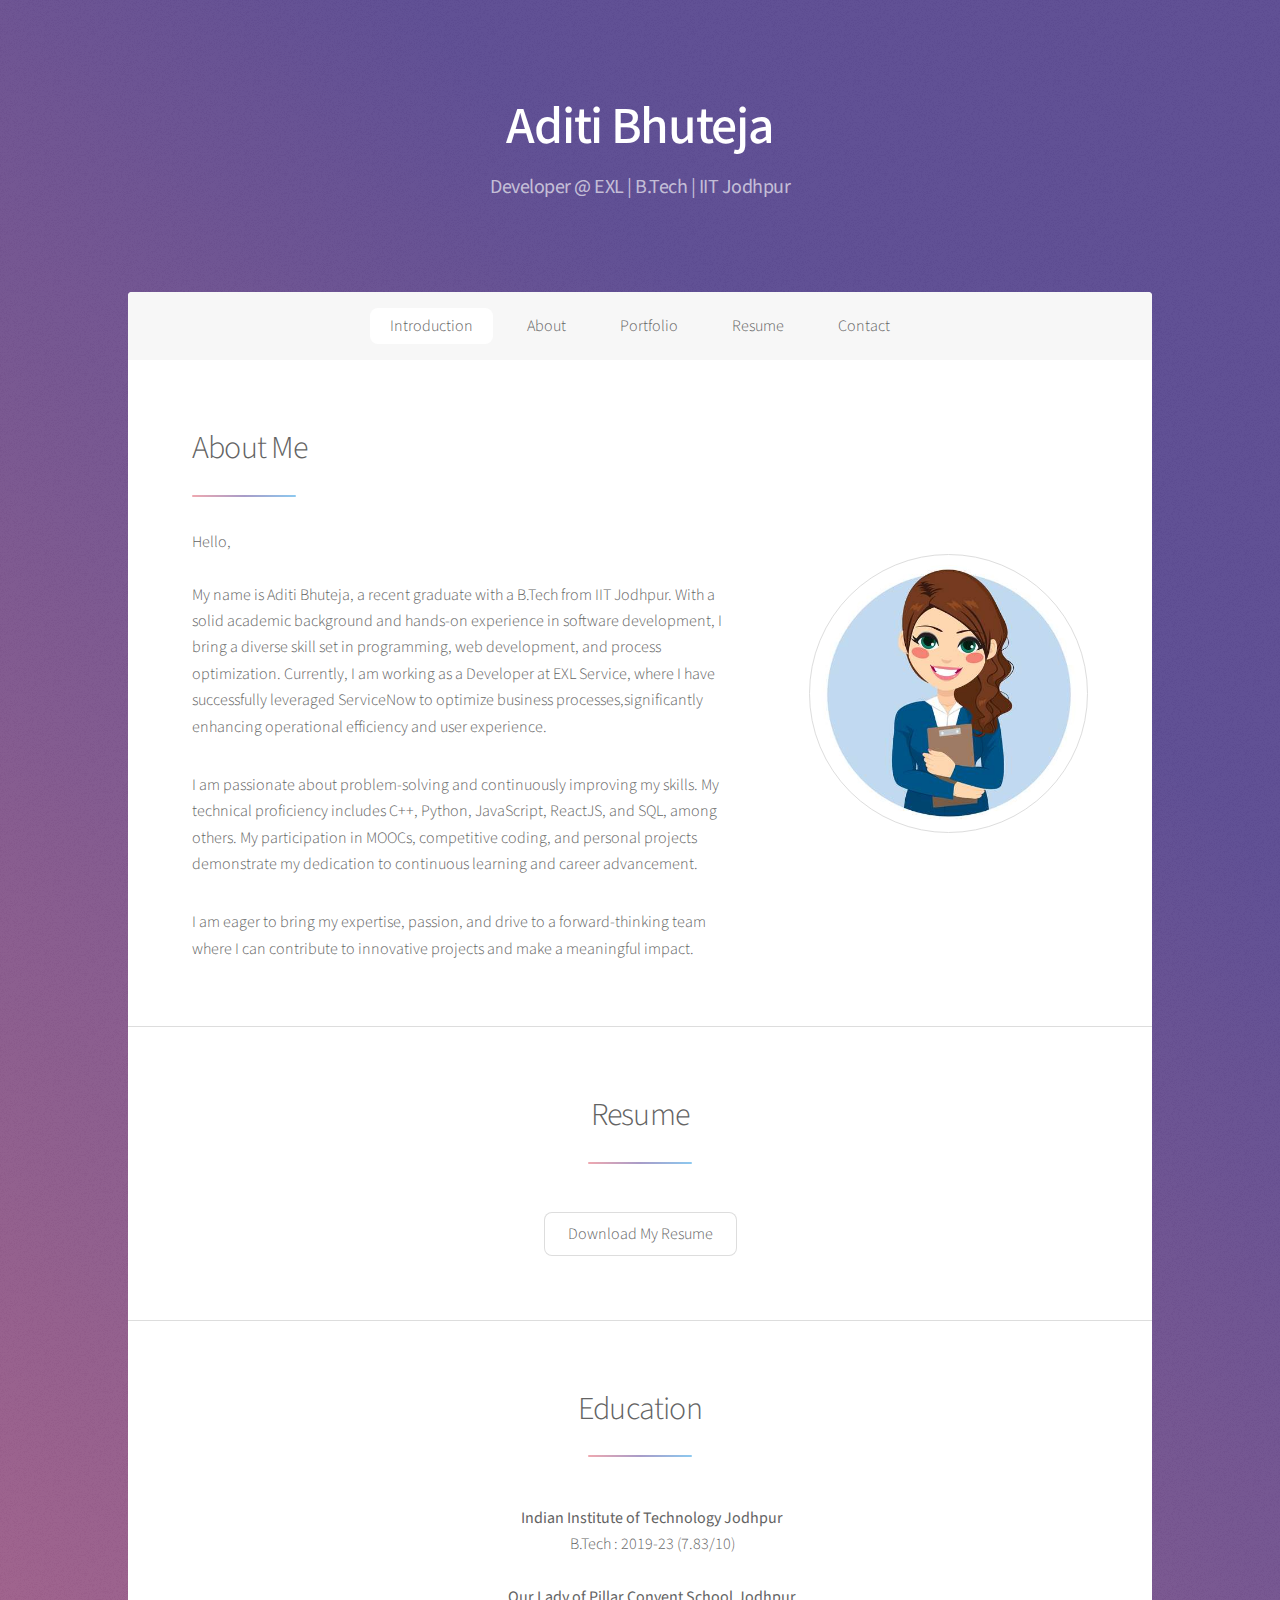
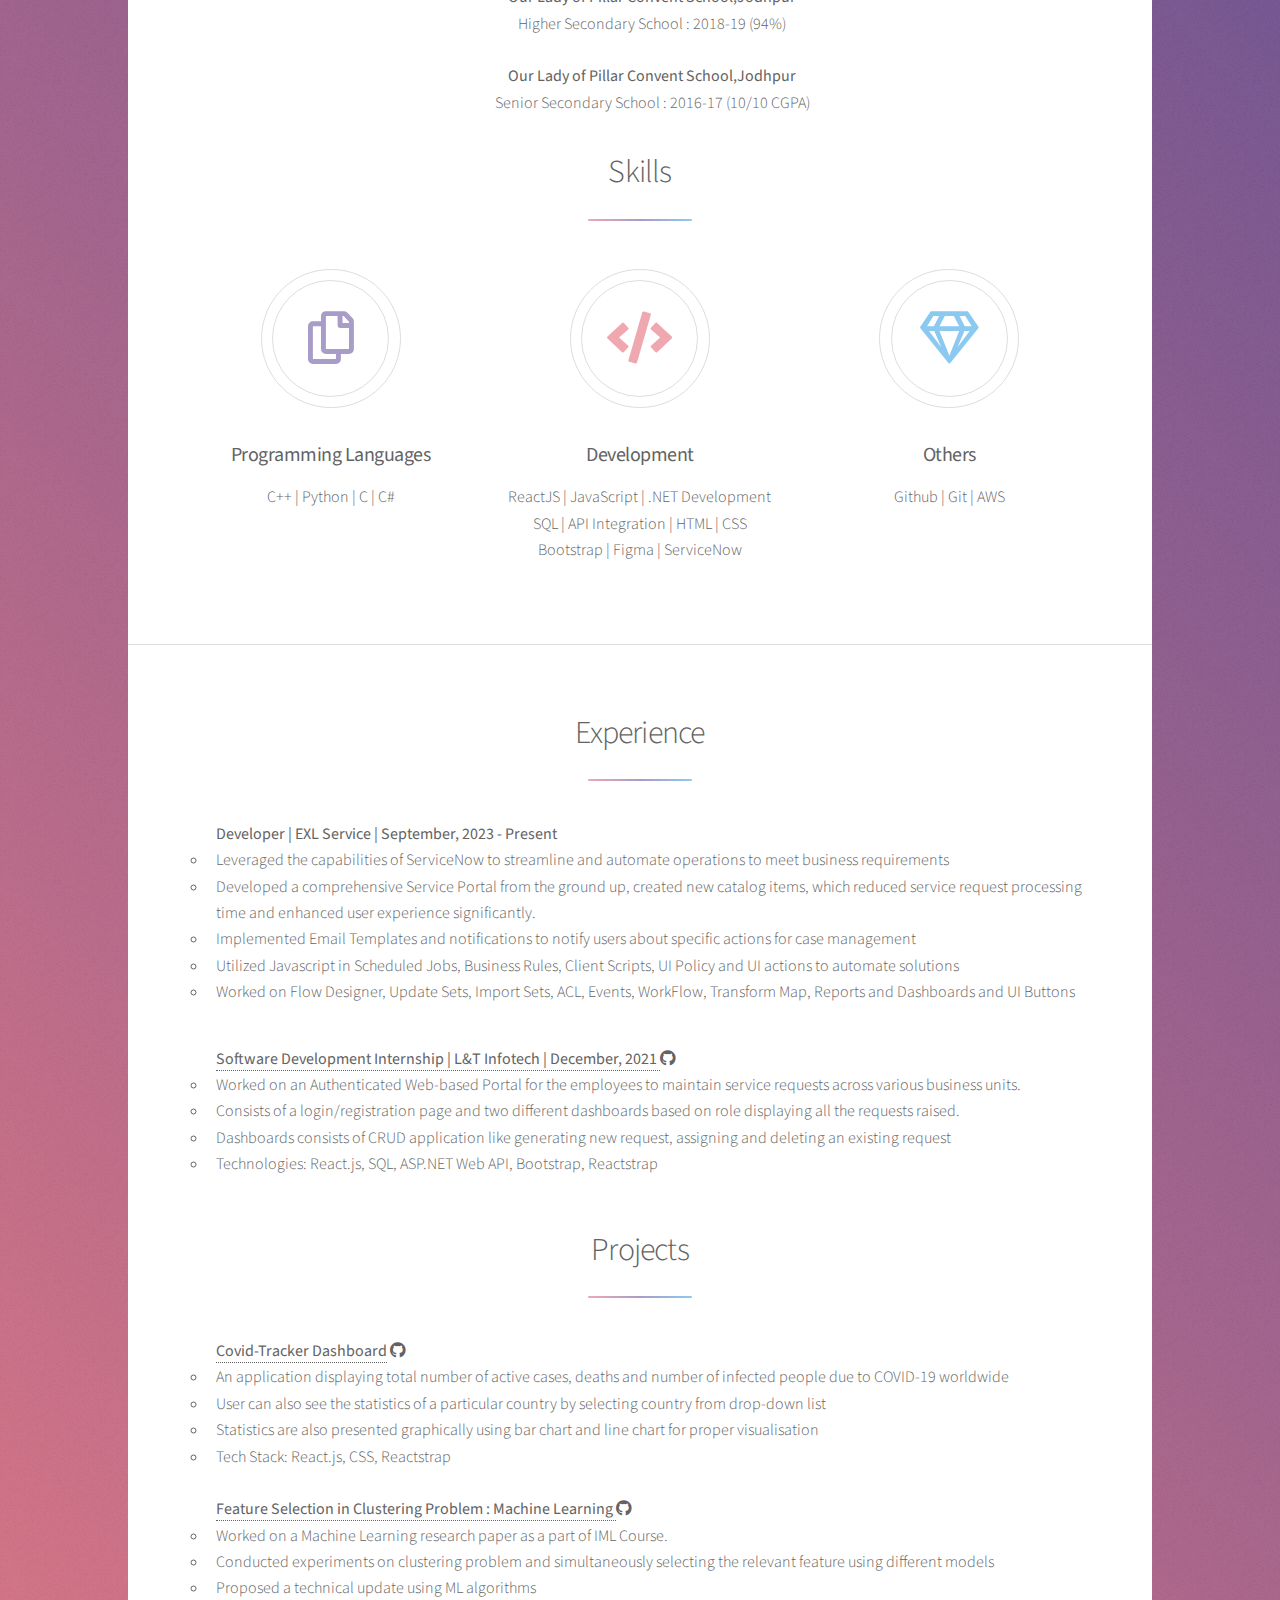
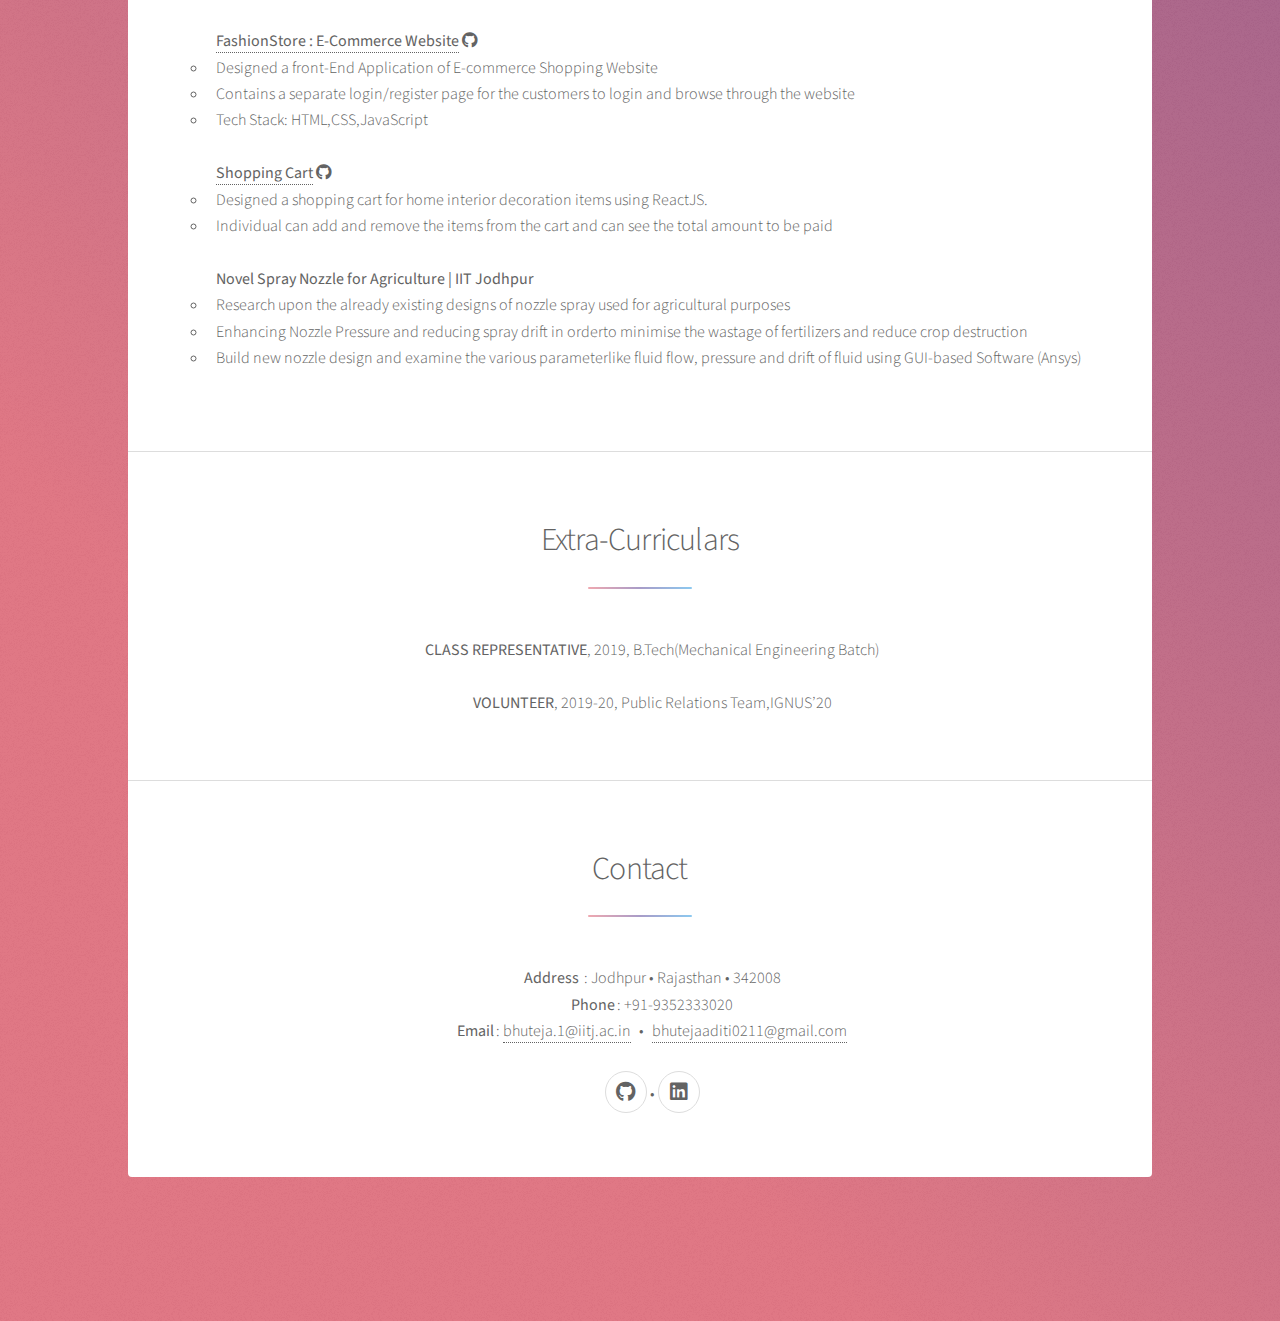
<file: index.html>
<!DOCTYPE HTML>

<html>
	<head>
		<title>Aditi Bhuteja</title>
		<meta charset="utf-8" />
		<meta name="viewport" content="width=device-width, initial-scale=1, user-scalable=no" />
		<link rel="stylesheet" href="assets/css/main.css" />
		<noscript><link rel="stylesheet" href="assets/css/noscript.css" /></noscript>
		<link rel = "icon" href = "./images/favicon.ico" type = "image/x-icon">
	</head>
	<body class="is-preload">

		<!-- Wrapper -->
			<div id="wrapper">

				<!-- Header -->
					<header id="header" class="alt">
						<h1 style="font-weight: 500;">Aditi Bhuteja</h1>
						<p style="font-weight: 400;">Developer @ EXL | B.Tech | IIT Jodhpur</p>
						</header>

				<!-- Nav -->
					<nav id="nav">
						<ul>
							<li><a href="#intro" class="active">Introduction</a></li>
							<li><a href="#first">About</a></li>
							<li><a href="#second">Portfolio</a></li>
							<li><a href="#cta">Resume</a></li>
							<li><a href="#contact">Contact</a></li>

						</ul>
					</nav>

				<!-- Main -->
					<div id="main">

						<!-- Introduction -->
							<section id="intro" class="main">
								<div class="spotlight">
									<div class="content">
										<header class="major">
											<h2>About Me</h2>
										</header>
										<p>Hello,<br><br>

											My name is Aditi Bhuteja, a recent graduate with a B.Tech from IIT Jodhpur. With a solid academic background and hands-on experience in software development, I bring a diverse skill set in programming, web development, and process optimization. Currently, I am working as a Developer at EXL Service, where I have successfully leveraged ServiceNow to optimize business processes,significantly enhancing operational efficiency and user experience.
											</p>
											<p>
											I am passionate about problem-solving and continuously improving my skills. My technical proficiency includes C++, Python, JavaScript, ReactJS, and SQL, among others. My participation in MOOCs, competitive coding, and personal projects demonstrate my dedication to continuous learning and career advancement.
											</p>
											<p>
											I am eager to bring my expertise, passion, and drive to a forward-thinking team where I can contribute to innovative projects and make a meaningful impact.
										</p>
									</div>
									<span class="image"><img src="images/about.jpg" alt="" /></span>
								</div>
							</section>

							<section id="cta" class="main special">
								<header class="major">
									<h2>Resume</h2>
									
								</header>
								<footer class="major">
									<ul class="actions special">
										<input type="button" value="Download My Resume" onclick="DownloadFile('Aditi_Bhuteja_Resume.pdf')">
						
									</ul>
								</footer>
							</section>

						<!-- First Section -->
							<section id="first" class="main special">
								<header class="major">
									<h2>Education</h2>
								</header>
								<ul>
									<li><font1 style="font-weight:400">Indian Institute of Technology Jodhpur</font1><br>B.Tech : 2019-23 (7.83/10)</li>
									<br><li><font1 style="font-weight:400">Our Lady of Pillar Convent School,Jodhpur</font1><br>Higher Secondary School : 2018-19 (94%)<li>
									<br><li><font1 style="font-weight:400">Our Lady of Pillar Convent School,Jodhpur</font1><br>Senior Secondary School : 2016-17 (10/10 CGPA)<li>

								</ul>
								<header class="major">
									<h2>Skills</h2>
								</header>
								<ul class="features">
									<li>
										<span class="icon major style3 fa-copy"></span>
										<h3 style="font-weight:400">Programming Languages</h3>
										<p>C++ | Python | C | C#</p>
									</li>
									<li>
										<span class="icon solid major style1 fa-code"></span>
										<h3 style="font-weight:400">Development</h3>
										<p>ReactJS | JavaScript | .NET Development<br> SQL | API Integration | HTML | CSS  <br/>Bootstrap | Figma | ServiceNow</p>
									</li>
									
									<li>
										<span class="icon major style5 fa-gem"></span>
										<h3 style="font-weight:400">Others</h3>
										<p>Github | Git | AWS</p>
									</li>
								</ul>
								<!-- <footer class="major">
									<ul class="actions special">
										<li><a href="generic.html" class="button">Learn More</a></li>
									</ul>
								</footer> -->
								
							</section>

						<!-- Second Section -->
							<section id="second" class="main special">
								<header class="major">
									<h2>Experience</h2>
									<p>
										<ul class="right">
											
												<li><b>Developer | EXL Service | September, 2023 - Present</b>
													<!-- <a href="https://github.com/aditi-bhuteja/Authenticated-Website.git" target="_blank" class="icon brands fa-github "><span class="label">GitHub</span></a> -->
													
													<li class="inside">Leveraged the capabilities of ServiceNow to streamline and automate operations to meet business requirements </li>
													<li class="inside">Developed a comprehensive Service Portal from the ground up, created new catalog items, which reduced service request processing time and enhanced user experience significantly.</li>
													<li class="inside">Implemented Email Templates and notifications to notify users about specific actions for case management </li>
													<li class="inside">Utilized Javascript in Scheduled Jobs, Business Rules, Client Scripts, UI Policy and UI actions to automate solutions </li>
													<li class="inside">Worked on Flow Designer, Update Sets, Import Sets, ACL, Events, WorkFlow, Transform Map, Reports and Dashboards and UI Buttons</li> 
										</ul>
									</p>
									<p>
										<ul class="right">
											
												<li><a href="https://github.com/aditi-bhuteja/Authenticated-Website.git" target="_blank"><b>Software Development Internship | L&T Infotech | December, 2021</b>
													<a href="https://github.com/aditi-bhuteja/Authenticated-Website.git" target="_blank" class="icon brands fa-github "><span class="label">GitHub</span></a>
													
													<li class="inside">Worked on an Authenticated Web-based Portal for the employees to maintain service requests across various business units.</li>
													<li class="inside">Consists of a login/registration page and two different dashboards based on role displaying all the requests raised.</li>
													<li class="inside">Dashboards consists of CRUD application like generating new request, assigning and deleting an existing request</li>
													<li class="inside">Technologies: React.js, SQL, ASP.NET Web API, Bootstrap, Reactstrap</li>
											</li>
										</ul>
									</p>
								</header>
								<header class="major">
									<h2>Projects</h2>
									<p>
										<ul class="right">
											<li><a href="https://github.com/aditi-bhuteja/Covid-TrackerDashboard.git" target="_blank"> <b>Covid-Tracker Dashboard</b></a>
												<a href="https://github.com/aditi-bhuteja/Covid-TrackerDashboard.git" target="_blank" class="icon brands fa-github "><span class="label">GitHub</span></a>
												<br>
												<li class="inside">An application displaying total number of active cases, deaths and number of
													infected people due to COVID-19 worldwide</li>
												<li class="inside">User can also see the statistics of a particular country by selecting country from
													drop-down list</li>
												<li class="inside">Statistics are also presented graphically using bar chart and line chart for
													proper visualisation</li>
												<li class="inside">Tech Stack: React.js, CSS, Reactstrap</li>

											</li>
											<br>
											<li><a href="https://github.com/aditi-bhuteja/ML-Feature-Selection-in-Clustering-Problem.git" target="_blank"><b>Feature Selection in Clustering Problem : Machine Learning</b>
												<a href="https://github.com/aditi-bhuteja/ML-Feature-Selection-in-Clustering-Problem.git" target="_blank" class="icon brands fa-github "><span class="label">GitHub</span></a>

												<li class="inside">Worked on a Machine Learning research paper as a part of IML Course.</li>
												<li class="inside">Conducted experiments on clustering problem and simultaneously selecting the relevant feature using different models</li>
												<li class="inside">Proposed a technical update using ML algorithms</li> </a>
											</li>
											<br>
												
										    <li><a href="https://github.com/aditi-bhuteja/FashionStore.git" target="_blank"> <b>FashionStore : E-Commerce Website</b></a>
												<a href="https://github.com/aditi-bhuteja/FashionStore.git" target="_blank" class="icon brands fa-github "><span class="label">GitHub</span></a>
												<br>
												<li class="inside">Designed a front-End Application of E-commerce Shopping Website</li>
												<li class="inside">Contains a separate login/register page for the customers to login and browse
													through the website</li>
												<li class="inside">Tech Stack: HTML,CSS,JavaScript</li>

										    </li>
											<br>
											<li><a href="https://github.com/aditi-bhuteja/Shopping-Cart.git" target="_blank"> <b>Shopping Cart</b></a>
													<a href="https://github.com/aditi-bhuteja/Shopping-Cart.git" target="_blank" class="icon brands fa-github "><span class="label">GitHub</span></a>
													<li class="inside">Designed a shopping cart for home interior decoration items using ReactJS.</li>
													<li class="inside">Individual can add and remove the items from the cart and can see the total
													amount to be paid</li>
											</li>
											<br>
											<li><b>Novel Spray Nozzle for Agriculture | IIT Jodhpur </b>
													
												<li class="inside">Research upon the already existing designs of nozzle spray used for agricultural
												purposes</li>
												<li class="inside">Enhancing Nozzle Pressure and reducing spray drift in orderto minimise the
												wastage of fertilizers and reduce crop destruction</li>
												<li class="inside">
												Build new nozzle design and examine the various parameterlike fluid flow,
												pressure and drift of fluid using GUI-based Software (Ansys)</li></a>
											</li>
<!-- 										<ul class="right">
											<li><a href="https://github.com/aditi-bhuteja/ML-Feature-Selection-in-Clustering-Problem.git" target="_blank"><b>Feature Selection in Clustering Problem : Machine Learning</b>
												<a href="https://github.com/aditi-bhuteja/ML-Feature-Selection-in-Clustering-Problem.git" target="_blank" class="icon brands fa-github "><span class="label">GitHub</span></a>

												<li class="inside">Worked on a Machine Learning research paper as a part of IML Course.</li>
												<li class="inside">Conducted experiments on clustering problem and simultaneously selecting the relevant feature using different models</li>
												<li class="inside">Proposed a technical update using ML algorithms</li> </a>
												</li><br>
												<li><b>Novel Spray Nozzle for Agriculture </b><font2 style="font-size: 12px;">(Ongoing)</font2>
													
													<li class="inside">Research upon the already existing designs of nozzle spray used for agricultural
													purposes</li>
													<li class="inside">Enhancing Nozzle Pressure and reducing spray drift in orderto minimise the
													wastage of fertilizers and reduce crop destruction</li>
													<li class="inside">
													Build new nozzle design and examine the various parameterlike fluid flow,
													pressure and drift of fluid using GUI-based Software (Ansys)</li></a>
													</li><br>
											<li><a href="https://github.com/aditi-bhuteja/FashionStore.git" target="_blank"> <b>FashionStore : E-Commerce Website</b></a>
												<a href="https://github.com/aditi-bhuteja/FashionStore.git" target="_blank" class="icon brands fa-github "><span class="label">GitHub</span></a>
												<br>
												<li class="inside">Designed a sample front-End Application of E-commerce Shopping Website with a login/register page using HTML,CSS and Javascript.</li>

												</li>

												<br><li><a href="https://github.com/aditi-bhuteja/Shopping-Cart.git" target="_blank"> <b>Shopping Cart</b></a>
													<a href="https://github.com/aditi-bhuteja/Shopping-Cart.git" target="_blank" class="icon brands fa-github "><span class="label">GitHub</span></a>
													<li class="inside">Designed a shopping cart for home interior decoration items using ReactJS.</li>
													<li class="inside">Individual can add and remove the items from the cart and can see the total
													amount to be paid</li></li> -->
										
										</ul>
									</p>
								</header>
								
							</section>

						<!-- Resume-->
						<section id="contact" class="main special">
						<header class="major">
							<h2>Extra-Curriculars</h2>
						</header>
						<ul>
							<li><font1 style="font-weight:400">CLASS REPRESENTATIVE</font1>, 2019, B.Tech(Mechanical Engineering Batch)</li>
							<br><li><font1 style="font-weight:400">VOLUNTEER</font1>, 2019-20, Public Relations Team,IGNUS’20</li>
						</ul>
					</section>
							
						<!-- Contact -->
						<section id="contact" class="main special">
							<header class="major">
								<h2>Contact</h2>
								
							</header>
							<footer class="major">
								<ul >
									<li><b>Address</b> &ThinSpace;: Jodhpur &bull; Rajasthan &bull; 342008</dd>
									<li><b>Phone</b>&ThinSpace;: +91-9352333020</li>
									<li><b>Email</b>&ThinSpace;: <a href="mailto:bhuteja.1@iitj.ac.in?subject=Contacted through Portfolio Website">bhuteja.1@iitj.ac.in</a> &ThinSpace; &bull; &ThinSpace;
										 <a href="mailto:bhutejaaditi0211@gmail.com?subject=Contacted through Portfolio Website">bhutejaaditi0211@gmail.com</a>
										 <!-- <form action="mailto:bhutejaaditi0211@gmail.com?subject=Hey" method="post" enctype="text/plain"><input type="submit" value="Send"> </form> -->

									<br><br>
									<li><a href="https://github.com/aditi-bhuteja" target="_blank" class="icon brands fa-github alt"><span class="label">GitHub</span></a> &bull;
										<a href="https://www.linkedin.com/in/aditibhuteja" target="_blank" class="icon brands fa-linkedin alt"><span class="label">LinkedIn</span></a> 
										<!-- <a href="#" target="_blank" class="icon brands fa-discord alt"><span class="label">Discord</span></a> -->
									</li>
								
								</ul>
							</footer>
						</section>

					</div>

				<!-- Footer -->
					<footer id="footer">
						
						<!-- <p class="copyright">.</p> -->
					</footer>

			</div>

		<!-- Scripts -->
			<script src="assets/js/jquery.min.js"></script>
			<script src="assets/js/jquery.scrollex.min.js"></script>
			<script src="assets/js/jquery.scrolly.min.js"></script>
			<script src="assets/js/browser.min.js"></script>
			<script src="assets/js/breakpoints.min.js"></script>
			<script src="assets/js/util.js"></script>
			<script src="assets/js/main.js"></script>
			<script src="assets/js/download.js"></script>

	</body>
</html>
</file>
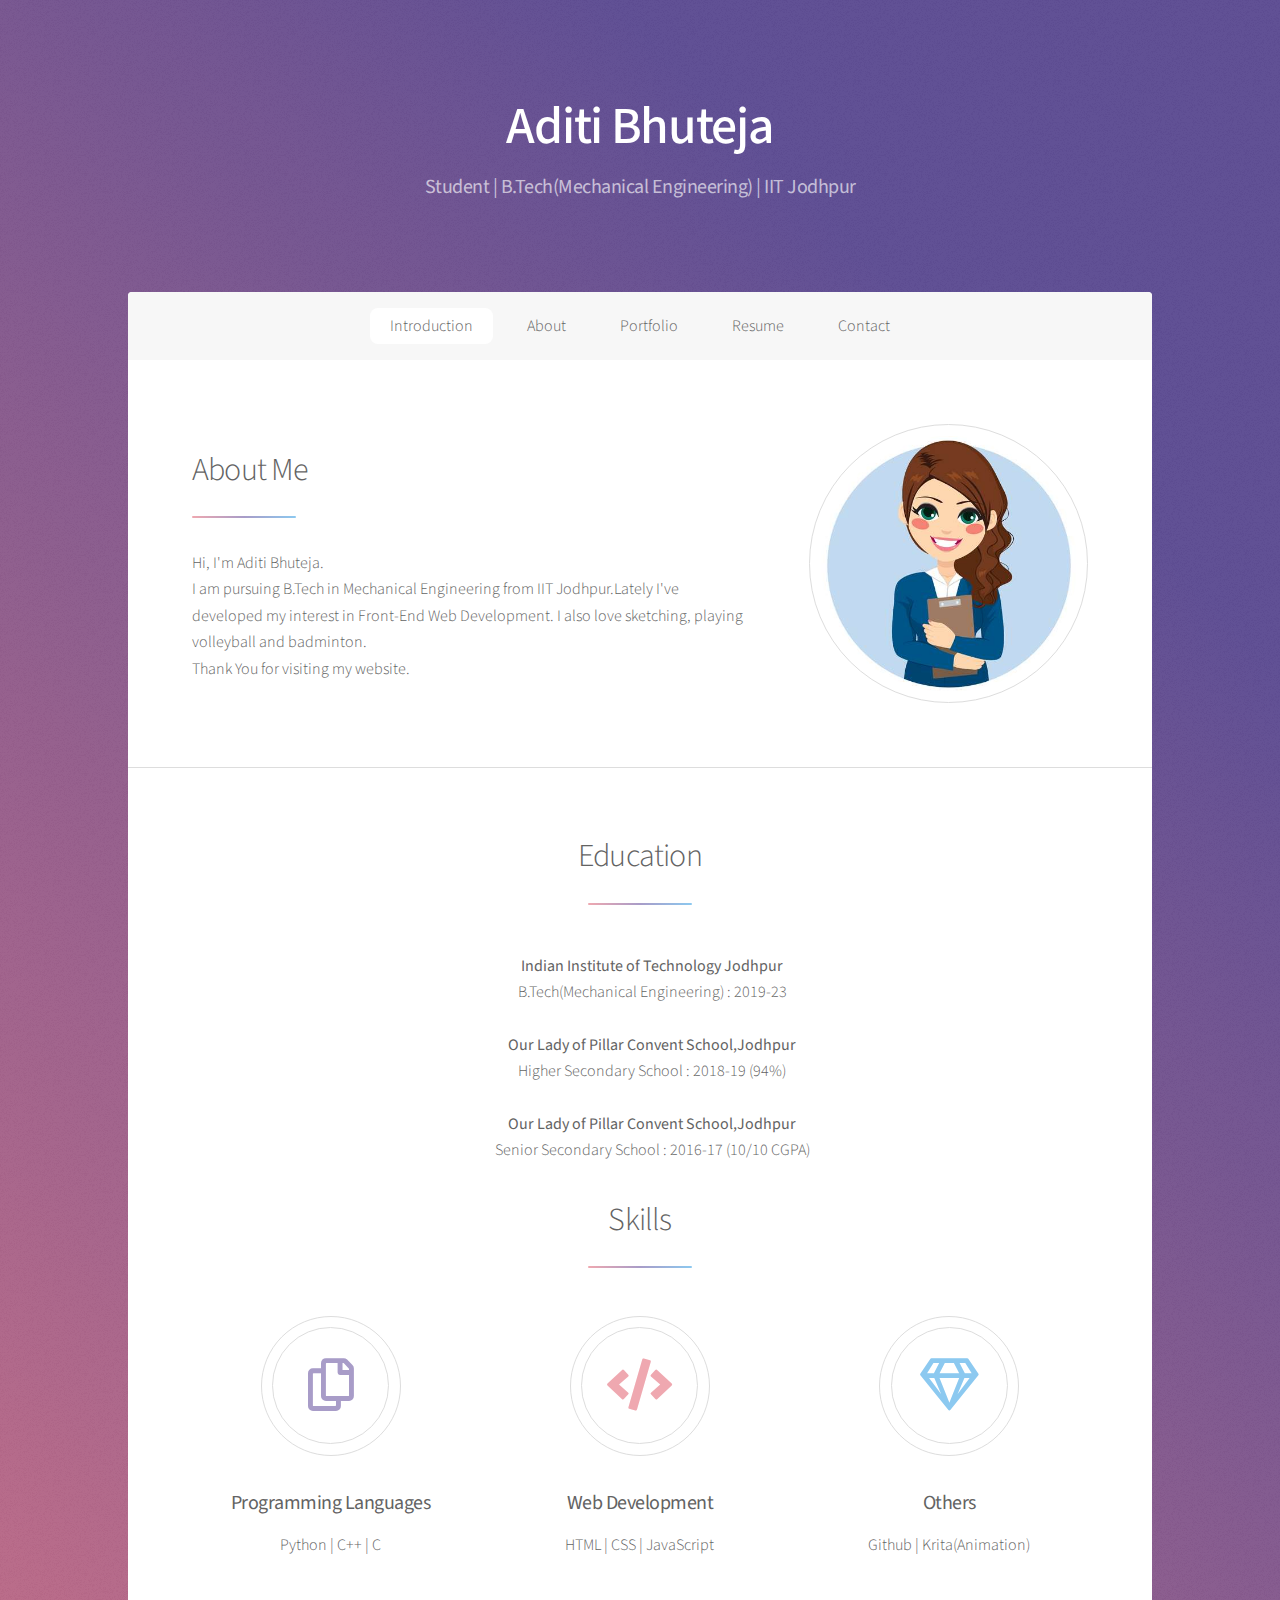
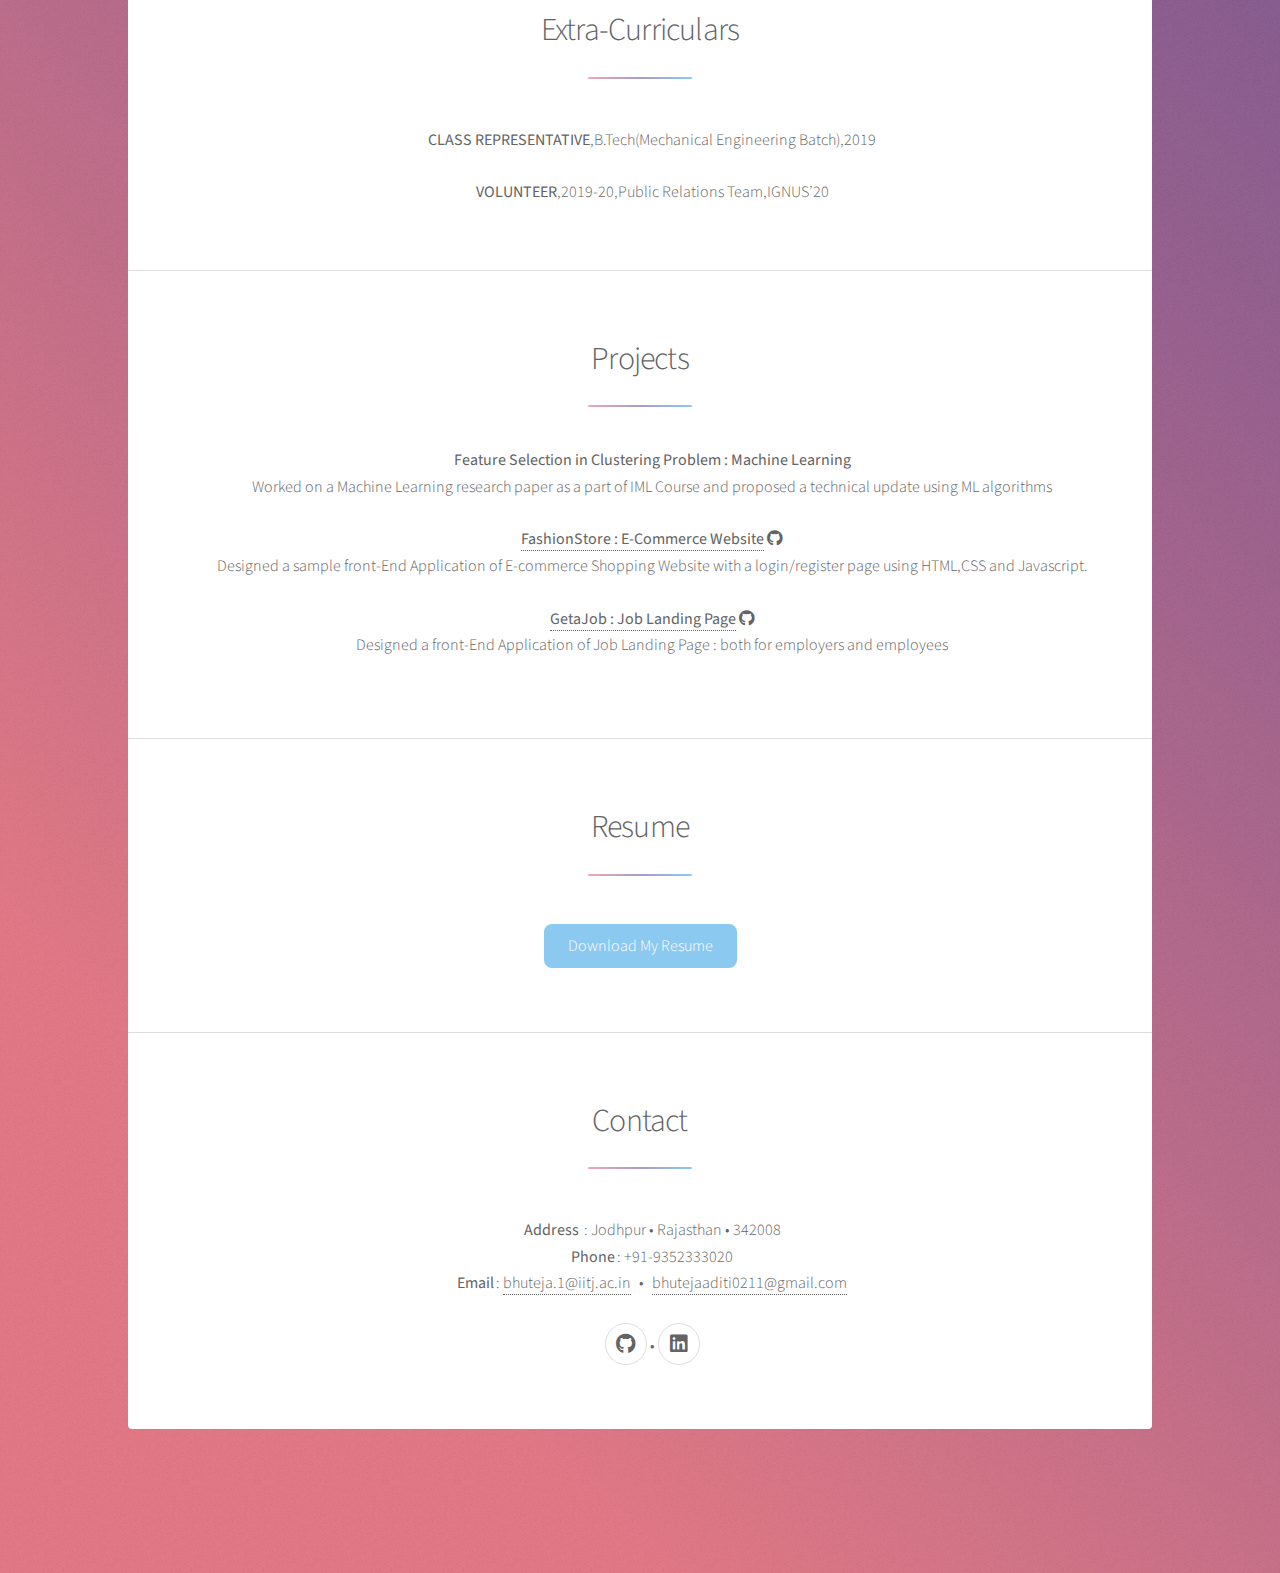
<file: index1.html>
<!DOCTYPE HTML>
<!--
	Stellar by HTML5 UP
	html5up.net | @ajlkn
	Free for personal and commercial use under the CCA 3.0 license (html5up.net/license)
-->
<html>
	<head>
		<title>Aditi Bhuteja</title>
		<meta charset="utf-8" />
		<meta name="viewport" content="width=device-width, initial-scale=1, user-scalable=no" />
		<link rel="stylesheet" href="assets/css/main.css" />
		<noscript><link rel="stylesheet" href="assets/css/noscript.css" /></noscript>
		<link rel = "icon" href = "./images/favicon.ico" type = "image/x-icon">
	</head>
	<body class="is-preload">

		<!-- Wrapper -->
			<div id="wrapper">

				<!-- Header -->
					<header id="header" class="alt">
						<h1 style="font-weight: 500;">Aditi Bhuteja</h1>
						<p style="font-weight: 400;">Student | B.Tech(Mechanical Engineering) | IIT Jodhpur</p>
						</header>

				<!-- Nav -->
					<nav id="nav">
						<ul>
							<li><a href="#intro" class="active">Introduction</a></li>
							<li><a href="#first">About</a></li>
							<li><a href="#second">Portfolio</a></li>
							<li><a href="#cta">Resume</a></li>
							<li><a href="#contact">Contact</a></li>

						</ul>
					</nav>

				<!-- Main -->
					<div id="main">

						<!-- Introduction -->
							<section id="intro" class="main">
								<div class="spotlight">
									<div class="content">
										<header class="major">
											<h2>About Me</h2>
										</header>
										<p>Hi, I'm Aditi Bhuteja. <br>I am pursuing B.Tech in Mechanical Engineering from IIT Jodhpur.Lately I've developed my interest in Front-End Web Development. I also love sketching, playing volleyball and badminton.<br>Thank You for visiting my website.
										</p>
									</div>
									<span class="image"><img src="images/about.jpg" alt="" /></span>
								</div>
							</section>

						<!-- First Section -->
							<section id="first" class="main special">
								<header class="major">
									<h2>Education</h2>
								</header>
								<ul>
									<li><font1 style="font-weight:400">Indian Institute of Technology Jodhpur</font1><br>B.Tech(Mechanical Engineering) : 2019-23</li>
									<br><li><font1 style="font-weight:400">Our Lady of Pillar Convent School,Jodhpur</font1><br>Higher Secondary School : 2018-19 (94%)<li>
									<br><li><font1 style="font-weight:400">Our Lady of Pillar Convent School,Jodhpur</font1><br>Senior Secondary School : 2016-17 (10/10 CGPA)<li>

								</ul>
								<header class="major">
									<h2>Skills</h2>
								</header>
								<ul class="features">
									<li>
										<span class="icon major style3 fa-copy"></span>
										<h3 style="font-weight:400">Programming Languages</h3>
										<p>Python | C++ | C</p>
									</li>
									<li>
										<span class="icon solid major style1 fa-code"></span>
										<h3 style="font-weight:400">Web Development</h3>
										<p>HTML | CSS | JavaScript</p>
									</li>
									
									<li>
										<span class="icon major style5 fa-gem"></span>
										<h3 style="font-weight:400">Others</h3>
										<p>Github | Krita(Animation)</p>
									</li>
								</ul>
								<!-- <footer class="major">
									<ul class="actions special">
										<li><a href="generic.html" class="button">Learn More</a></li>
									</ul>
								</footer> -->
								<header class="major">
									<h2>Extra-Curriculars</h2>
								</header>
								<ul>
									<li><font1 style="font-weight:400">CLASS REPRESENTATIVE</font1>,B.Tech(Mechanical Engineering Batch),2019</li>
									<br><li><font1 style="font-weight:400">VOLUNTEER</font1>,2019-20,Public Relations Team,IGNUS’20<li>
								</ul>
							</section>

						<!-- Second Section -->
							<section id="second" class="main special">
								<header class="major">
									<h2>Projects</h2>
									<p>
										<ul>
											<li><b>Feature Selection in Clustering Problem : Machine Learning</b><br>Worked on a Machine Learning research paper as a part of IML Course and proposed a technical update using ML algorithms
												</li><br>
											<li><a href="https://github.com/aditi-bhuteja/FashionStore.git" target="_blank"> <b>FashionStore : E-Commerce Website</b></a>
												<a href="https://github.com/aditi-bhuteja/FashionStore.git" target="_blank" class="icon brands fa-github "><span class="label">GitHub</span></a>
												<br>Designed a sample front-End Application of E-commerce Shopping Website with a login/register page using HTML,CSS and Javascript.</li>
											<br><li><a href="https://github.com/aditi-bhuteja/Landing-Page.git" target="_blank"> <b>GetaJob : Job Landing Page</b></a>
												<a href="https://github.com/aditi-bhuteja/Landing-Page.git" target="_blank" class="icon brands fa-github "><span class="label">GitHub</span></a>
												<br>Designed a front-End Application of Job Landing Page : both for employers and employees</li>
										</ul>
									</p>
								</header>
								
							</section>

						<!-- Resume-->
							<section id="cta" class="main special">
								<header class="major">
									<h2>Resume</h2>
									
								</header>
								<footer class="major">
									<ul class="actions special">
										<li><a href="https://drive.google.com/file/d/1Ct5L-lHh93biMFUbYJrZT8YlbQurrvqI/view?usp=sharing.ext" download rel="noopener noreferrer" target="_blank" class="button primary">Download My Resume</a></li>
										
									</ul>
								</footer>
							</section>
						<!-- Contact -->
						<section id="contact" class="main special">
							<header class="major">
								<h2>Contact</h2>
								
							</header>
							<footer class="major">
								<ul >
									<li><b>Address</b> &ThinSpace;: Jodhpur &bull; Rajasthan &bull; 342008</dd>
									<li><b>Phone</b>&ThinSpace;: +91-9352333020</li>
									<li><b>Email</b>&ThinSpace;: <a href="#">bhuteja.1@iitj.ac.in</a> &ThinSpace; &bull; &ThinSpace; <a href="#">bhutejaaditi0211@gmail.com</a> </dd>
									<br><br>
									<li><a href="https://github.com/aditi-bhuteja" target="_blank" class="icon brands fa-github alt"><span class="label">GitHub</span></a> &bull;
										<a href="https://www.linkedin.com/in/aditibhuteja" target="_blank" class="icon brands fa-linkedin alt"><span class="label">LinkedIn</span></a> 
										<!-- <a href="#" target="_blank" class="icon brands fa-discord alt"><span class="label">Discord</span></a> -->
									</li>
								
								</ul>
							</footer>
						</section>

					</div>

				<!-- Footer -->
					<footer id="footer">
						
						<!-- <p class="copyright">.</p> -->
					</footer>

			</div>

		<!-- Scripts -->
			<script src="assets/js/jquery.min.js"></script>
			<script src="assets/js/jquery.scrollex.min.js"></script>
			<script src="assets/js/jquery.scrolly.min.js"></script>
			<script src="assets/js/browser.min.js"></script>
			<script src="assets/js/breakpoints.min.js"></script>
			<script src="assets/js/util.js"></script>
			<script src="assets/js/main.js"></script>

	</body>
</html>
</file>
<file: assets/css/noscript.css>
/* Header */

	body.is-preload #header.alt > * {
		opacity: 1;
	}

	body.is-preload #header.alt .logo {
		-moz-transform: none;
		-webkit-transform: none;
		-ms-transform: none;
		transform: none;
	}
</file>
<file: assets/css/main.css>
@import url(fontawesome-all.min.css);
@import 'https://fonts.googleapis.com/css?family=Source+Sans+Pro:300,400';


html, body, div, span, applet, object,
iframe, h1, h2, h3, h4, h5, h6, p, blockquote,
pre, a, abbr, acronym, address, big, cite,
code, del, dfn, em, img, ins, kbd, q, s, samp,
small, strike, strong, sub, sup, tt, var, b,
u, i, center, dl, dt, dd, ol, ul, li, fieldset,
form, label, legend, table, caption, tbody,
tfoot, thead, tr, th, td, article, aside,
canvas, details, embed, figure, figcaption,
footer, header, hgroup, menu, nav, output, ruby,
section, summary, time, mark, audio, video {
	margin: 0;
	padding: 0;
	border: 0;
	font-size: 100%;
	font: inherit;
	vertical-align: baseline;}

article, aside, details, figcaption, figure,
footer, header, hgroup, menu, nav, section {
	display: block;}

body {
	line-height: 1;
}

ol, ul {
	list-style: none;
}

blockquote, q {
	quotes: none;
}

	blockquote:before, blockquote:after, q:before, q:after {
		content: '';
		content: none;
	}

table {
	border-collapse: collapse;
	border-spacing: 0;
}

body {
	-webkit-text-size-adjust: none;
}

mark {
	background-color: transparent;
	color: inherit;
}

input::-moz-focus-inner {
	border: 0;
	padding: 0;
}

input, select, textarea {
	-moz-appearance: none;
	-webkit-appearance: none;
	-ms-appearance: none;
	appearance: none;
}

/* Basic */

	@-ms-viewport {
		width: device-width;
	}

	body {
		-ms-overflow-style: scrollbar;
	}

	@media screen and (max-width: 480px) {

		html, body {
			min-width: 320px;
		}

	}

	html {
		box-sizing: border-box;
	}

	*, *:before, *:after {
		box-sizing: inherit;
	}

	body {
		background-color: #935d8c;
		background-image: url("images/overlay.png"), -moz-linear-gradient(45deg, #e37682 15%, #5f4d93 85%);
		background-image: url("images/overlay.png"), -webkit-linear-gradient(45deg, #e37682 15%, #5f4d93 85%);
		background-image: url("images/overlay.png"), -ms-linear-gradient(45deg, #e37682 15%, #5f4d93 85%);
		background-image: url("images/overlay.png"), linear-gradient(45deg, #e37682 15%, #5f4d93 85%);
	}

		body.is-preload *, body.is-preload *:before, body.is-preload *:after {
			-moz-animation: none !important;
			-webkit-animation: none !important;
			-ms-animation: none !important;
			animation: none !important;
			-moz-transition: none !important;
			-webkit-transition: none !important;
			-ms-transition: none !important;
			transition: none !important;
		}

/* Type */

	body {
		background-color: #935d8c;
		color: rgba(255, 255, 255, 0.65);
	}

	body, input, select, textarea {
		font-family: "Source Sans Pro", Helvetica, sans-serif;
		font-size: 17pt;
		font-weight: 300;
		line-height: 1.65;
	}

		@media screen and (max-width: 1680px) {

			body, input, select, textarea {
				font-size: 14pt;
			}

		}

		@media screen and (max-width: 1280px) {

			body, input, select, textarea {
				font-size: 12pt;
			}

		}

		@media screen and (max-width: 360px) {

			body, input, select, textarea {
				font-size: 11pt;
			}

		}

	a {
		-moz-transition: color 0.2s ease, border-bottom 0.2s ease;
		-webkit-transition: color 0.2s ease, border-bottom 0.2s ease;
		-ms-transition: color 0.2s ease, border-bottom 0.2s ease;
		transition: color 0.2s ease, border-bottom 0.2s ease;
		text-decoration: none;
		border-bottom: dotted 1px;
		color: inherit;
	}

		a:hover {
			border-bottom-color: transparent;
		}

	strong, b {
		font-weight: 400;
	}

	em, i {
		font-style: italic;
	}

	p {
		margin: 0 0 2em 0;
	}

		p.content {
			-moz-columns: 20em 2;
			-webkit-columns: 20em 2;
			-ms-columns: 20em 2;
			columns: 20em 2;
			-moz-column-gap: 2em;
			-webkit-column-gap: 2em;
			-ms-column-gap: 2em;
			column-gap: 2em;
			text-align: justify;
		}

	h1, h2, h3, h4, h5, h6 {
		font-weight: 300;
		line-height: 1.5;
		margin: 0 0 0.7em 0;
		letter-spacing: -0.025em;
	}

		h1 a, h2 a, h3 a, h4 a, h5 a, h6 a {
			color: inherit;
			text-decoration: none;
		}

	h1 {
		font-size: 2.5em;
		line-height: 1.2;
	}

	h2 {
		font-size: 1.5em;
	}

	h3 {
		font-size: 1.25em;
	}

	h4 {
		font-size: 1.1em;
	}

	h5 {
		font-size: 0.9em;
	}

	h6 {
		font-size: 0.7em;
	}

	@media screen and (max-width: 736px) {

		h1 {
			font-size: 2em;
		}

	}

	sub {
		font-size: 0.8em;
		position: relative;
		top: 0.5em;
	}

	sup {
		font-size: 0.8em;
		position: relative;
		top: -0.5em;
	}

	blockquote {
		border-left: solid 4px;
		font-style: italic;
		margin: 0 0 2em 0;
		padding: 0.5em 0 0.5em 2em;
	}

	code {
		border-radius: 8px;
		border: solid 1px;
		font-family: "Courier New", monospace;
		font-size: 0.9em;
		margin: 0 0.25em;
		padding: 0.25em 0.65em;
	}

	pre {
		-webkit-overflow-scrolling: touch;
		font-family: "Courier New", monospace;
		font-size: 0.9em;
		margin: 0 0 2em 0;
	}

		pre code {
			display: block;
			line-height: 1.75;
			padding: 1em 1.5em;
			overflow-x: auto;
		}

	hr {
		border: 0;
		border-bottom: solid 1px;
		margin: 2em 0;
	}

		hr.major {
			margin: 3em 0;
		}

	.align-left {
		text-align: left;
	}

	.align-center {
		text-align: center;
	}

	.align-right {
		text-align: right;
	}

	input, select, textarea {
		color: #ffffff;
	}

	a:hover {
		color: #ffffff;
	}

	strong, b {
		color: #ffffff;
	}

	h1, h2, h3, h4, h5, h6 {
		color: #ffffff;
	}

	blockquote {
		border-left-color: rgba(255, 255, 255, 0.35);
	}

	code {
		background: rgba(255, 255, 255, 0.075);
		border-color: rgba(255, 255, 255, 0.35);
	}

	hr {
		border-bottom-color: rgba(255, 255, 255, 0.35);
	}

/* Row */

	.row {
		display: flex;
		flex-wrap: wrap;
		box-sizing: border-box;
		align-items: stretch;
	}

		.row > * {
			box-sizing: border-box;
		}

		.row.gtr-uniform > * > :last-child {
			margin-bottom: 0;
		}

		.row.aln-left {
			justify-content: flex-start;
		}

		.row.aln-center {
			justify-content: center;
		}

		.row.aln-right {
			justify-content: flex-end;
		}

		.row.aln-top {
			align-items: flex-start;
		}

		.row.aln-middle {
			align-items: center;
		}

		.row.aln-bottom {
			align-items: flex-end;
		}

		.row > .imp {
			order: -1;
		}

		.row > .col-1 {
			width: 8.33333%;
		}

		.row > .off-1 {
			margin-left: 8.33333%;
		}

		.row > .col-2 {
			width: 16.66667%;
		}

		.row > .off-2 {
			margin-left: 16.66667%;
		}

		.row > .col-3 {
			width: 25%;
		}

		.row > .off-3 {
			margin-left: 25%;
		}

		.row > .col-4 {
			width: 33.33333%;
		}

		.row > .off-4 {
			margin-left: 33.33333%;
		}

		.row > .col-5 {
			width: 41.66667%;
		}

		.row > .off-5 {
			margin-left: 41.66667%;
		}

		.row > .col-6 {
			width: 50%;
		}

		.row > .off-6 {
			margin-left: 50%;
		}

		.row > .col-7 {
			width: 58.33333%;
		}

		.row > .off-7 {
			margin-left: 58.33333%;
		}

		.row > .col-8 {
			width: 66.66667%;
		}

		.row > .off-8 {
			margin-left: 66.66667%;
		}

		.row > .col-9 {
			width: 75%;
		}

		.row > .off-9 {
			margin-left: 75%;
		}

		.row > .col-10 {
			width: 83.33333%;
		}

		.row > .off-10 {
			margin-left: 83.33333%;
		}

		.row > .col-11 {
			width: 91.66667%;
		}

		.row > .off-11 {
			margin-left: 91.66667%;
		}

		.row > .col-12 {
			width: 100%;
		}

		.row > .off-12 {
			margin-left: 100%;
		}

		.row.gtr-0 {
			margin-top: 0;
			margin-left: 0em;
		}

			.row.gtr-0 > * {
				padding: 0 0 0 0em;
			}

			.row.gtr-0.gtr-uniform {
				margin-top: 0em;
			}

				.row.gtr-0.gtr-uniform > * {
					padding-top: 0em;
				}

		.row.gtr-25 {
			margin-top: 0;
			margin-left: -0.375em;
		}

			.row.gtr-25 > * {
				padding: 0 0 0 0.375em;
			}

			.row.gtr-25.gtr-uniform {
				margin-top: -0.375em;
			}

				.row.gtr-25.gtr-uniform > * {
					padding-top: 0.375em;
				}

		.row.gtr-50 {
			margin-top: 0;
			margin-left: -0.75em;
		}

			.row.gtr-50 > * {
				padding: 0 0 0 0.75em;
			}

			.row.gtr-50.gtr-uniform {
				margin-top: -0.75em;
			}

				.row.gtr-50.gtr-uniform > * {
					padding-top: 0.75em;
				}

		.row {
			margin-top: 0;
			margin-left: -1.5em;
		}

			.row > * {
				padding: 0 0 0 1.5em;
			}

			.row.gtr-uniform {
				margin-top: -1.5em;
			}

				.row.gtr-uniform > * {
					padding-top: 1.5em;
				}

		.row.gtr-150 {
			margin-top: 0;
			margin-left: -2.25em;
		}

			.row.gtr-150 > * {
				padding: 0 0 0 2.25em;
			}

			.row.gtr-150.gtr-uniform {
				margin-top: -2.25em;
			}

				.row.gtr-150.gtr-uniform > * {
					padding-top: 2.25em;
				}

		.row.gtr-200 {
			margin-top: 0;
			margin-left: -3em;
		}

			.row.gtr-200 > * {
				padding: 0 0 0 3em;
			}

			.row.gtr-200.gtr-uniform {
				margin-top: -3em;
			}

				.row.gtr-200.gtr-uniform > * {
					padding-top: 3em;
				}

		@media screen and (max-width: 1680px) {

			.row {
				display: flex;
				flex-wrap: wrap;
				box-sizing: border-box;
				align-items: stretch;
			}

				.row > * {
					box-sizing: border-box;
				}

				.row.gtr-uniform > * > :last-child {
					margin-bottom: 0;
				}

				.row.aln-left {
					justify-content: flex-start;
				}

				.row.aln-center {
					justify-content: center;
				}

				.row.aln-right {
					justify-content: flex-end;
				}

				.row.aln-top {
					align-items: flex-start;
				}

				.row.aln-middle {
					align-items: center;
				}

				.row.aln-bottom {
					align-items: flex-end;
				}

				.row > .imp-xlarge {
					order: -1;
				}

				.row > .col-1-xlarge {
					width: 8.33333%;
				}

				.row > .off-1-xlarge {
					margin-left: 8.33333%;
				}

				.row > .col-2-xlarge {
					width: 16.66667%;
				}

				.row > .off-2-xlarge {
					margin-left: 16.66667%;
				}

				.row > .col-3-xlarge {
					width: 25%;
				}

				.row > .off-3-xlarge {
					margin-left: 25%;
				}

				.row > .col-4-xlarge {
					width: 33.33333%;
				}

				.row > .off-4-xlarge {
					margin-left: 33.33333%;
				}

				.row > .col-5-xlarge {
					width: 41.66667%;
				}

				.row > .off-5-xlarge {
					margin-left: 41.66667%;
				}

				.row > .col-6-xlarge {
					width: 50%;
				}

				.row > .off-6-xlarge {
					margin-left: 50%;
				}

				.row > .col-7-xlarge {
					width: 58.33333%;
				}

				.row > .off-7-xlarge {
					margin-left: 58.33333%;
				}

				.row > .col-8-xlarge {
					width: 66.66667%;
				}

				.row > .off-8-xlarge {
					margin-left: 66.66667%;
				}

				.row > .col-9-xlarge {
					width: 75%;
				}

				.row > .off-9-xlarge {
					margin-left: 75%;
				}

				.row > .col-10-xlarge {
					width: 83.33333%;
				}

				.row > .off-10-xlarge {
					margin-left: 83.33333%;
				}

				.row > .col-11-xlarge {
					width: 91.66667%;
				}

				.row > .off-11-xlarge {
					margin-left: 91.66667%;
				}

				.row > .col-12-xlarge {
					width: 100%;
				}

				.row > .off-12-xlarge {
					margin-left: 100%;
				}

				.row.gtr-0 {
					margin-top: 0;
					margin-left: 0em;
				}

					.row.gtr-0 > * {
						padding: 0 0 0 0em;
					}

					.row.gtr-0.gtr-uniform {
						margin-top: 0em;
					}

						.row.gtr-0.gtr-uniform > * {
							padding-top: 0em;
						}

				.row.gtr-25 {
					margin-top: 0;
					margin-left: -0.375em;
				}

					.row.gtr-25 > * {
						padding: 0 0 0 0.375em;
					}

					.row.gtr-25.gtr-uniform {
						margin-top: -0.375em;
					}

						.row.gtr-25.gtr-uniform > * {
							padding-top: 0.375em;
						}

				.row.gtr-50 {
					margin-top: 0;
					margin-left: -0.75em;
				}

					.row.gtr-50 > * {
						padding: 0 0 0 0.75em;
					}

					.row.gtr-50.gtr-uniform {
						margin-top: -0.75em;
					}

						.row.gtr-50.gtr-uniform > * {
							padding-top: 0.75em;
						}

				.row {
					margin-top: 0;
					margin-left: -1.5em;
				}

					.row > * {
						padding: 0 0 0 1.5em;
					}

					.row.gtr-uniform {
						margin-top: -1.5em;
					}

						.row.gtr-uniform > * {
							padding-top: 1.5em;
						}

				.row.gtr-150 {
					margin-top: 0;
					margin-left: -2.25em;
				}

					.row.gtr-150 > * {
						padding: 0 0 0 2.25em;
					}

					.row.gtr-150.gtr-uniform {
						margin-top: -2.25em;
					}

						.row.gtr-150.gtr-uniform > * {
							padding-top: 2.25em;
						}

				.row.gtr-200 {
					margin-top: 0;
					margin-left: -3em;
				}

					.row.gtr-200 > * {
						padding: 0 0 0 3em;
					}

					.row.gtr-200.gtr-uniform {
						margin-top: -3em;
					}

						.row.gtr-200.gtr-uniform > * {
							padding-top: 3em;
						}

		}

		@media screen and (max-width: 1280px) {

			.row {
				display: flex;
				flex-wrap: wrap;
				box-sizing: border-box;
				align-items: stretch;
			}

				.row > * {
					box-sizing: border-box;
				}

				.row.gtr-uniform > * > :last-child {
					margin-bottom: 0;
				}

				.row.aln-left {
					justify-content: flex-start;
				}

				.row.aln-center {
					justify-content: center;
				}

				.row.aln-right {
					justify-content: flex-end;
				}

				.row.aln-top {
					align-items: flex-start;
				}

				.row.aln-middle {
					align-items: center;
				}

				.row.aln-bottom {
					align-items: flex-end;
				}

				.row > .imp-large {
					order: -1;
				}

				.row > .col-1-large {
					width: 8.33333%;
				}

				.row > .off-1-large {
					margin-left: 8.33333%;
				}

				.row > .col-2-large {
					width: 16.66667%;
				}

				.row > .off-2-large {
					margin-left: 16.66667%;
				}

				.row > .col-3-large {
					width: 25%;
				}

				.row > .off-3-large {
					margin-left: 25%;
				}

				.row > .col-4-large {
					width: 33.33333%;
				}

				.row > .off-4-large {
					margin-left: 33.33333%;
				}

				.row > .col-5-large {
					width: 41.66667%;
				}

				.row > .off-5-large {
					margin-left: 41.66667%;
				}

				.row > .col-6-large {
					width: 50%;
				}

				.row > .off-6-large {
					margin-left: 50%;
				}

				.row > .col-7-large {
					width: 58.33333%;
				}

				.row > .off-7-large {
					margin-left: 58.33333%;
				}

				.row > .col-8-large {
					width: 66.66667%;
				}

				.row > .off-8-large {
					margin-left: 66.66667%;
				}

				.row > .col-9-large {
					width: 75%;
				}

				.row > .off-9-large {
					margin-left: 75%;
				}

				.row > .col-10-large {
					width: 83.33333%;
				}

				.row > .off-10-large {
					margin-left: 83.33333%;
				}

				.row > .col-11-large {
					width: 91.66667%;
				}

				.row > .off-11-large {
					margin-left: 91.66667%;
				}

				.row > .col-12-large {
					width: 100%;
				}

				.row > .off-12-large {
					margin-left: 100%;
				}

				.row.gtr-0 {
					margin-top: 0;
					margin-left: 0em;
				}

					.row.gtr-0 > * {
						padding: 0 0 0 0em;
					}

					.row.gtr-0.gtr-uniform {
						margin-top: 0em;
					}

						.row.gtr-0.gtr-uniform > * {
							padding-top: 0em;
						}

				.row.gtr-25 {
					margin-top: 0;
					margin-left: -0.375em;
				}

					.row.gtr-25 > * {
						padding: 0 0 0 0.375em;
					}

					.row.gtr-25.gtr-uniform {
						margin-top: -0.375em;
					}

						.row.gtr-25.gtr-uniform > * {
							padding-top: 0.375em;
						}

				.row.gtr-50 {
					margin-top: 0;
					margin-left: -0.75em;
				}

					.row.gtr-50 > * {
						padding: 0 0 0 0.75em;
					}

					.row.gtr-50.gtr-uniform {
						margin-top: -0.75em;
					}

						.row.gtr-50.gtr-uniform > * {
							padding-top: 0.75em;
						}

				.row {
					margin-top: 0;
					margin-left: -1.5em;
				}

					.row > * {
						padding: 0 0 0 1.5em;
					}

					.row.gtr-uniform {
						margin-top: -1.5em;
					}

						.row.gtr-uniform > * {
							padding-top: 1.5em;
						}

				.row.gtr-150 {
					margin-top: 0;
					margin-left: -2.25em;
				}

					.row.gtr-150 > * {
						padding: 0 0 0 2.25em;
					}

					.row.gtr-150.gtr-uniform {
						margin-top: -2.25em;
					}

						.row.gtr-150.gtr-uniform > * {
							padding-top: 2.25em;
						}

				.row.gtr-200 {
					margin-top: 0;
					margin-left: -3em;
				}

					.row.gtr-200 > * {
						padding: 0 0 0 3em;
					}

					.row.gtr-200.gtr-uniform {
						margin-top: -3em;
					}

						.row.gtr-200.gtr-uniform > * {
							padding-top: 3em;
						}

		}

		@media screen and (max-width: 980px) {

			.row {
				display: flex;
				flex-wrap: wrap;
				box-sizing: border-box;
				align-items: stretch;
			}

				.row > * {
					box-sizing: border-box;
				}

				.row.gtr-uniform > * > :last-child {
					margin-bottom: 0;
				}

				.row.aln-left {
					justify-content: flex-start;
				}

				.row.aln-center {
					justify-content: center;
				}

				.row.aln-right {
					justify-content: flex-end;
				}

				.row.aln-top {
					align-items: flex-start;
				}

				.row.aln-middle {
					align-items: center;
				}

				.row.aln-bottom {
					align-items: flex-end;
				}

				.row > .imp-medium {
					order: -1;
				}

				.row > .col-1-medium {
					width: 8.33333%;
				}

				.row > .off-1-medium {
					margin-left: 8.33333%;
				}

				.row > .col-2-medium {
					width: 16.66667%;
				}

				.row > .off-2-medium {
					margin-left: 16.66667%;
				}

				.row > .col-3-medium {
					width: 25%;
				}

				.row > .off-3-medium {
					margin-left: 25%;
				}

				.row > .col-4-medium {
					width: 33.33333%;
				}

				.row > .off-4-medium {
					margin-left: 33.33333%;
				}

				.row > .col-5-medium {
					width: 41.66667%;
				}

				.row > .off-5-medium {
					margin-left: 41.66667%;
				}

				.row > .col-6-medium {
					width: 50%;
				}

				.row > .off-6-medium {
					margin-left: 50%;
				}

				.row > .col-7-medium {
					width: 58.33333%;
				}

				.row > .off-7-medium {
					margin-left: 58.33333%;
				}

				.row > .col-8-medium {
					width: 66.66667%;
				}

				.row > .off-8-medium {
					margin-left: 66.66667%;
				}

				.row > .col-9-medium {
					width: 75%;
				}

				.row > .off-9-medium {
					margin-left: 75%;
				}

				.row > .col-10-medium {
					width: 83.33333%;
				}

				.row > .off-10-medium {
					margin-left: 83.33333%;
				}

				.row > .col-11-medium {
					width: 91.66667%;
				}

				.row > .off-11-medium {
					margin-left: 91.66667%;
				}

				.row > .col-12-medium {
					width: 100%;
				}

				.row > .off-12-medium {
					margin-left: 100%;
				}

				.row.gtr-0 {
					margin-top: 0;
					margin-left: 0em;
				}

					.row.gtr-0 > * {
						padding: 0 0 0 0em;
					}

					.row.gtr-0.gtr-uniform {
						margin-top: 0em;
					}

						.row.gtr-0.gtr-uniform > * {
							padding-top: 0em;
						}

				.row.gtr-25 {
					margin-top: 0;
					margin-left: -0.375em;
				}

					.row.gtr-25 > * {
						padding: 0 0 0 0.375em;
					}

					.row.gtr-25.gtr-uniform {
						margin-top: -0.375em;
					}

						.row.gtr-25.gtr-uniform > * {
							padding-top: 0.375em;
						}

				.row.gtr-50 {
					margin-top: 0;
					margin-left: -0.75em;
				}

					.row.gtr-50 > * {
						padding: 0 0 0 0.75em;
					}

					.row.gtr-50.gtr-uniform {
						margin-top: -0.75em;
					}

						.row.gtr-50.gtr-uniform > * {
							padding-top: 0.75em;
						}

				.row {
					margin-top: 0;
					margin-left: -1.5em;
				}

					.row > * {
						padding: 0 0 0 1.5em;
					}

					.row.gtr-uniform {
						margin-top: -1.5em;
					}

						.row.gtr-uniform > * {
							padding-top: 1.5em;
						}

				.row.gtr-150 {
					margin-top: 0;
					margin-left: -2.25em;
				}

					.row.gtr-150 > * {
						padding: 0 0 0 2.25em;
					}

					.row.gtr-150.gtr-uniform {
						margin-top: -2.25em;
					}

						.row.gtr-150.gtr-uniform > * {
							padding-top: 2.25em;
						}

				.row.gtr-200 {
					margin-top: 0;
					margin-left: -3em;
				}

					.row.gtr-200 > * {
						padding: 0 0 0 3em;
					}

					.row.gtr-200.gtr-uniform {
						margin-top: -3em;
					}

						.row.gtr-200.gtr-uniform > * {
							padding-top: 3em;
						}

		}

		@media screen and (max-width: 736px) {

			.row {
				display: flex;
				flex-wrap: wrap;
				box-sizing: border-box;
				align-items: stretch;
			}

				.row > * {
					box-sizing: border-box;
				}

				.row.gtr-uniform > * > :last-child {
					margin-bottom: 0;
				}

				.row.aln-left {
					justify-content: flex-start;
				}

				.row.aln-center {
					justify-content: center;
				}

				.row.aln-right {
					justify-content: flex-end;
				}

				.row.aln-top {
					align-items: flex-start;
				}

				.row.aln-middle {
					align-items: center;
				}

				.row.aln-bottom {
					align-items: flex-end;
				}

				.row > .imp-small {
					order: -1;
				}

				.row > .col-1-small {
					width: 8.33333%;
				}

				.row > .off-1-small {
					margin-left: 8.33333%;
				}

				.row > .col-2-small {
					width: 16.66667%;
				}

				.row > .off-2-small {
					margin-left: 16.66667%;
				}

				.row > .col-3-small {
					width: 25%;
				}

				.row > .off-3-small {
					margin-left: 25%;
				}

				.row > .col-4-small {
					width: 33.33333%;
				}

				.row > .off-4-small {
					margin-left: 33.33333%;
				}

				.row > .col-5-small {
					width: 41.66667%;
				}

				.row > .off-5-small {
					margin-left: 41.66667%;
				}

				.row > .col-6-small {
					width: 50%;
				}

				.row > .off-6-small {
					margin-left: 50%;
				}

				.row > .col-7-small {
					width: 58.33333%;
				}

				.row > .off-7-small {
					margin-left: 58.33333%;
				}

				.row > .col-8-small {
					width: 66.66667%;
				}

				.row > .off-8-small {
					margin-left: 66.66667%;
				}

				.row > .col-9-small {
					width: 75%;
				}

				.row > .off-9-small {
					margin-left: 75%;
				}

				.row > .col-10-small {
					width: 83.33333%;
				}

				.row > .off-10-small {
					margin-left: 83.33333%;
				}

				.row > .col-11-small {
					width: 91.66667%;
				}

				.row > .off-11-small {
					margin-left: 91.66667%;
				}

				.row > .col-12-small {
					width: 100%;
				}

				.row > .off-12-small {
					margin-left: 100%;
				}

				.row.gtr-0 {
					margin-top: 0;
					margin-left: 0em;
				}

					.row.gtr-0 > * {
						padding: 0 0 0 0em;
					}

					.row.gtr-0.gtr-uniform {
						margin-top: 0em;
					}

						.row.gtr-0.gtr-uniform > * {
							padding-top: 0em;
						}

				.row.gtr-25 {
					margin-top: 0;
					margin-left: -0.25em;
				}

					.row.gtr-25 > * {
						padding: 0 0 0 0.25em;
					}

					.row.gtr-25.gtr-uniform {
						margin-top: -0.25em;
					}

						.row.gtr-25.gtr-uniform > * {
							padding-top: 0.25em;
						}

				.row.gtr-50 {
					margin-top: 0;
					margin-left: -0.5em;
				}

					.row.gtr-50 > * {
						padding: 0 0 0 0.5em;
					}

					.row.gtr-50.gtr-uniform {
						margin-top: -0.5em;
					}

						.row.gtr-50.gtr-uniform > * {
							padding-top: 0.5em;
						}

				.row {
					margin-top: 0;
					margin-left: -1em;
				}

					.row > * {
						padding: 0 0 0 1em;
					}

					.row.gtr-uniform {
						margin-top: -1em;
					}

						.row.gtr-uniform > * {
							padding-top: 1em;
						}

				.row.gtr-150 {
					margin-top: 0;
					margin-left: -1.5em;
				}

					.row.gtr-150 > * {
						padding: 0 0 0 1.5em;
					}

					.row.gtr-150.gtr-uniform {
						margin-top: -1.5em;
					}

						.row.gtr-150.gtr-uniform > * {
							padding-top: 1.5em;
						}

				.row.gtr-200 {
					margin-top: 0;
					margin-left: -2em;
				}

					.row.gtr-200 > * {
						padding: 0 0 0 2em;
					}

					.row.gtr-200.gtr-uniform {
						margin-top: -2em;
					}

						.row.gtr-200.gtr-uniform > * {
							padding-top: 2em;
						}

		}

		@media screen and (max-width: 480px) {

			.row {
				display: flex;
				flex-wrap: wrap;
				box-sizing: border-box;
				align-items: stretch;
			}

				.row > * {
					box-sizing: border-box;
				}

				.row.gtr-uniform > * > :last-child {
					margin-bottom: 0;
				}

				.row.aln-left {
					justify-content: flex-start;
				}

				.row.aln-center {
					justify-content: center;
				}

				.row.aln-right {
					justify-content: flex-end;
				}

				.row.aln-top {
					align-items: flex-start;
				}

				.row.aln-middle {
					align-items: center;
				}

				.row.aln-bottom {
					align-items: flex-end;
				}

				.row > .imp-xsmall {
					order: -1;
				}

				.row > .col-1-xsmall {
					width: 8.33333%;
				}

				.row > .off-1-xsmall {
					margin-left: 8.33333%;
				}

				.row > .col-2-xsmall {
					width: 16.66667%;
				}

				.row > .off-2-xsmall {
					margin-left: 16.66667%;
				}

				.row > .col-3-xsmall {
					width: 25%;
				}

				.row > .off-3-xsmall {
					margin-left: 25%;
				}

				.row > .col-4-xsmall {
					width: 33.33333%;
				}

				.row > .off-4-xsmall {
					margin-left: 33.33333%;
				}

				.row > .col-5-xsmall {
					width: 41.66667%;
				}

				.row > .off-5-xsmall {
					margin-left: 41.66667%;
				}

				.row > .col-6-xsmall {
					width: 50%;
				}

				.row > .off-6-xsmall {
					margin-left: 50%;
				}

				.row > .col-7-xsmall {
					width: 58.33333%;
				}

				.row > .off-7-xsmall {
					margin-left: 58.33333%;
				}

				.row > .col-8-xsmall {
					width: 66.66667%;
				}

				.row > .off-8-xsmall {
					margin-left: 66.66667%;
				}

				.row > .col-9-xsmall {
					width: 75%;
				}

				.row > .off-9-xsmall {
					margin-left: 75%;
				}

				.row > .col-10-xsmall {
					width: 83.33333%;
				}

				.row > .off-10-xsmall {
					margin-left: 83.33333%;
				}

				.row > .col-11-xsmall {
					width: 91.66667%;
				}

				.row > .off-11-xsmall {
					margin-left: 91.66667%;
				}

				.row > .col-12-xsmall {
					width: 100%;
				}

				.row > .off-12-xsmall {
					margin-left: 100%;
				}

				.row.gtr-0 {
					margin-top: 0;
					margin-left: 0em;
				}

					.row.gtr-0 > * {
						padding: 0 0 0 0em;
					}

					.row.gtr-0.gtr-uniform {
						margin-top: 0em;
					}

						.row.gtr-0.gtr-uniform > * {
							padding-top: 0em;
						}

				.row.gtr-25 {
					margin-top: 0;
					margin-left: -0.3125em;
				}

					.row.gtr-25 > * {
						padding: 0 0 0 0.3125em;
					}

					.row.gtr-25.gtr-uniform {
						margin-top: -0.3125em;
					}

						.row.gtr-25.gtr-uniform > * {
							padding-top: 0.3125em;
						}

				.row.gtr-50 {
					margin-top: 0;
					margin-left: -0.625em;
				}

					.row.gtr-50 > * {
						padding: 0 0 0 0.625em;
					}

					.row.gtr-50.gtr-uniform {
						margin-top: -0.625em;
					}

						.row.gtr-50.gtr-uniform > * {
							padding-top: 0.625em;
						}

				.row {
					margin-top: 0;
					margin-left: -1.25em;
				}

					.row > * {
						padding: 0 0 0 1.25em;
					}

					.row.gtr-uniform {
						margin-top: -1.25em;
					}

						.row.gtr-uniform > * {
							padding-top: 1.25em;
						}

				.row.gtr-150 {
					margin-top: 0;
					margin-left: -1.875em;
				}

					.row.gtr-150 > * {
						padding: 0 0 0 1.875em;
					}

					.row.gtr-150.gtr-uniform {
						margin-top: -1.875em;
					}

						.row.gtr-150.gtr-uniform > * {
							padding-top: 1.875em;
						}

				.row.gtr-200 {
					margin-top: 0;
					margin-left: -2.5em;
				}

					.row.gtr-200 > * {
						padding: 0 0 0 2.5em;
					}

					.row.gtr-200.gtr-uniform {
						margin-top: -2.5em;
					}

						.row.gtr-200.gtr-uniform > * {
							padding-top: 2.5em;
						}

		}

/* Box */

	.box {
		border-radius: 8px;
		border: solid;
		margin-bottom: 2em;
		padding: 1.5em;
	}

		.box > :last-child,
		.box > :last-child > :last-child,
		.box > :last-child > :last-child > :last-child {
			margin-bottom: 0;
		}

		.box.alt {
			border: 0;
			border-radius: 0;
			padding: 0;
		}

	.box {
		border-color: rgba(255, 255, 255, 0.35);
	}

/* Button */

	input[type="submit"],
	input[type="reset"],
	input[type="button"],
	button,
	.button {
		-moz-appearance: none;
		-webkit-appearance: none;
		-ms-appearance: none;
		appearance: none;
		-moz-transition: background-color 0.2s ease-in-out, color 0.2s ease-in-out;
		-webkit-transition: background-color 0.2s ease-in-out, color 0.2s ease-in-out;
		-ms-transition: background-color 0.2s ease-in-out, color 0.2s ease-in-out;
		transition: background-color 0.2s ease-in-out, color 0.2s ease-in-out;
		border-radius: 8px;
		border: 0;
		cursor: pointer;
		display: inline-block;
		font-weight: 300;
		height: 2.75em;
		line-height: 2.75em;
		min-width: 9.25em;
		padding: 0 1.5em;
		text-align: center;
		text-decoration: none;
		white-space: nowrap;
	}

		input[type="submit"].icon,
		input[type="reset"].icon,
		input[type="button"].icon,
		button.icon,
		.button.icon {
			padding-left: 1.35em;
		}

			input[type="submit"].icon:before,
			input[type="reset"].icon:before,
			input[type="button"].icon:before,
			button.icon:before,
			.button.icon:before {
				margin-right: 0.5em;
			}

		input[type="submit"].fit,
		input[type="reset"].fit,
		input[type="button"].fit,
		button.fit,
		.button.fit {
			width: 100%;
		}

		input[type="submit"].small,
		input[type="reset"].small,
		input[type="button"].small,
		button.small,
		.button.small {
			font-size: 0.8em;
		}

		input[type="submit"].large,
		input[type="reset"].large,
		input[type="button"].large,
		button.large,
		.button.large {
			font-size: 1.35em;
		}

		input[type="submit"].disabled, input[type="submit"]:disabled,
		input[type="reset"].disabled,
		input[type="reset"]:disabled,
		input[type="button"].disabled,
		input[type="button"]:disabled,
		button.disabled,
		button:disabled,
		.button.disabled,
		.button:disabled {
			pointer-events: none;
			opacity: 0.25;
		}

		@media screen and (max-width: 736px) {

			input[type="submit"],
			input[type="reset"],
			input[type="button"],
			button,
			.button {
				min-width: 0;
			}

		}

	input[type="submit"],
	input[type="reset"],
	input[type="button"],
	button,
	.button {
		background-color: transparent;
		box-shadow: inset 0 0 0 1px rgba(255, 255, 255, 0.35);
		color: #ffffff !important;
	}

		input[type="submit"]:hover,
		input[type="reset"]:hover,
		input[type="button"]:hover,
		button:hover,
		.button:hover {
			background-color: rgba(255, 255, 255, 0.075);
		}

		input[type="submit"]:active,
		input[type="reset"]:active,
		input[type="button"]:active,
		button:active,
		.button:active {
			background-color: rgba(255, 255, 255, 0.2);
		}

		input[type="submit"].icon:before,
		input[type="reset"].icon:before,
		input[type="button"].icon:before,
		button.icon:before,
		.button.icon:before {
			color: rgba(255, 255, 255, 0.5);
		}

		input[type="submit"].primary,
		input[type="reset"].primary,
		input[type="button"].primary,
		button.primary,
		.button.primary {
			background-color: #8cc9f0;
			color: #ffffff !important;
			box-shadow: none;
		}

			input[type="submit"].primary:hover,
			input[type="reset"].primary:hover,
			input[type="button"].primary:hover,
			button.primary:hover,
			.button.primary:hover {
				background-color: #9acff2;
			}

			input[type="submit"].primary:active,
			input[type="reset"].primary:active,
			input[type="button"].primary:active,
			button.primary:active,
			.button.primary:active {
				background-color: #7ec3ee;
			}

			input[type="submit"].primary.icon:before,
			input[type="reset"].primary.icon:before,
			input[type="button"].primary.icon:before,
			button.primary.icon:before,
			.button.primary.icon:before {
				color: #ffffff !important;
			}

/* Form */

	form {
		margin: 0 0 2em 0;
	}

	label {
		display: block;
		font-size: 0.9em;
		font-weight: 400;
		margin: 0 0 1em 0;
	}

	input[type="text"],
	input[type="password"],
	input[type="email"],
	select,
	textarea {
		-moz-appearance: none;
		-webkit-appearance: none;
		-ms-appearance: none;
		appearance: none;
		border-radius: 8px;
		border: solid 1px;
		color: inherit;
		display: block;
		outline: 0;
		padding: 0 1em;
		text-decoration: none;
		width: 100%;
	}

		input[type="text"]:invalid,
		input[type="password"]:invalid,
		input[type="email"]:invalid,
		select:invalid,
		textarea:invalid {
			box-shadow: none;
		}

	select {
		background-size: 1.25rem;
		background-repeat: no-repeat;
		background-position: calc(100% - 1rem) center;
		height: 2.75em;
		padding-right: 2.75em;
		text-overflow: ellipsis;
	}

		select:focus::-ms-value {
			background-color: transparent;
		}

		select::-ms-expand {
			display: none;
		}

	input[type="text"],
	input[type="password"],
	input[type="email"],
	select {
		height: 2.75em;
	}

	textarea {
		padding: 0.75em 1em;
	}

	input[type="checkbox"],
	input[type="radio"] {
		-moz-appearance: none;
		-webkit-appearance: none;
		-ms-appearance: none;
		appearance: none;
		display: block;
		float: left;
		margin-right: -2em;
		opacity: 0;
		width: 1em;
		z-index: -1;
	}

		input[type="checkbox"] + label,
		input[type="radio"] + label {
			text-decoration: none;
			cursor: pointer;
			display: inline-block;
			font-size: 1em;
			font-weight: 300;
			padding-left: 2.4em;
			padding-right: 0.75em;
			position: relative;
		}

			input[type="checkbox"] + label:before,
			input[type="radio"] + label:before {
				-moz-osx-font-smoothing: grayscale;
				-webkit-font-smoothing: antialiased;
				display: inline-block;
				font-style: normal;
				font-variant: normal;
				text-rendering: auto;
				line-height: 1;
				text-transform: none !important;
				font-family: 'Font Awesome 5 Free';
				font-weight: 900;
			}

			input[type="checkbox"] + label:before,
			input[type="radio"] + label:before {
				border-radius: 8px;
				border: solid 1px;
				content: '';
				display: inline-block;
				font-size: 0.8em;
				height: 2.0625em;
				left: 0;
				line-height: 2.0625em;
				position: absolute;
				text-align: center;
				top: 0;
				width: 2.0625em;
			}

		input[type="checkbox"]:checked + label:before,
		input[type="radio"]:checked + label:before {
			content: '\f00c';
		}

	input[type="checkbox"] + label:before {
		border-radius: 8px;
	}

	input[type="radio"] + label:before {
		border-radius: 100%;
	}

	::-webkit-input-placeholder {
		opacity: 1.0;
	}

	:-moz-placeholder {
		opacity: 1.0;
	}

	::-moz-placeholder {
		opacity: 1.0;
	}

	:-ms-input-placeholder {
		opacity: 1.0;
	}

	label {
		color: #ffffff;
	}

	input[type="text"],
	input[type="password"],
	input[type="email"],
	select,
	textarea {
		background-color: rgba(255, 255, 255, 0.075);
		border-color: rgba(255, 255, 255, 0.35);
	}

		input[type="text"]:focus,
		input[type="password"]:focus,
		input[type="email"]:focus,
		select:focus,
		textarea:focus {
			border-color: #8cc9f0;
			box-shadow: 0 0 0 1px #8cc9f0;
		}

	select {
		background-image: url("data:image/svg+xml;charset=utf8,%3Csvg xmlns='http://www.w3.org/2000/svg' width='40' height='40' preserveAspectRatio='none' viewBox='0 0 40 40'%3E%3Cpath d='M9.4,12.3l10.4,10.4l10.4-10.4c0.2-0.2,0.5-0.4,0.9-0.4c0.3,0,0.6,0.1,0.9,0.4l3.3,3.3c0.2,0.2,0.4,0.5,0.4,0.9 c0,0.4-0.1,0.6-0.4,0.9L20.7,31.9c-0.2,0.2-0.5,0.4-0.9,0.4c-0.3,0-0.6-0.1-0.9-0.4L4.3,17.3c-0.2-0.2-0.4-0.5-0.4-0.9 c0-0.4,0.1-0.6,0.4-0.9l3.3-3.3c0.2-0.2,0.5-0.4,0.9-0.4S9.1,12.1,9.4,12.3z' fill='rgba(255, 255, 255, 0.35)' /%3E%3C/svg%3E");
	}

		select option {
			color: #ffffff;
			background: #935d8c;
		}

	input[type="checkbox"] + label,
	input[type="radio"] + label {
		color: rgba(255, 255, 255, 0.65);
	}

		input[type="checkbox"] + label:before,
		input[type="radio"] + label:before {
			background: rgba(255, 255, 255, 0.075);
			border-color: rgba(255, 255, 255, 0.35);
		}

	input[type="checkbox"]:checked + label:before,
	input[type="radio"]:checked + label:before {
		background-color: #ffffff;
		border-color: #ffffff;
		color: #935d8c;
	}

	input[type="checkbox"]:focus + label:before,
	input[type="radio"]:focus + label:before {
		border-color: #8cc9f0;
		box-shadow: 0 0 0 1px #8cc9f0;
	}

	::-webkit-input-placeholder {
		color: rgba(255, 255, 255, 0.5) !important;
	}

	:-moz-placeholder {
		color: rgba(255, 255, 255, 0.5) !important;
	}

	::-moz-placeholder {
		color: rgba(255, 255, 255, 0.5) !important;
	}

	:-ms-input-placeholder {
		color: rgba(255, 255, 255, 0.5) !important;
	}

	.formerize-placeholder {
		color: rgba(255, 255, 255, 0.5) !important;
	}

/* Icon */

	.icon {
		text-decoration: none;
		-moz-transition: background-color 0.2s ease-in-out, color 0.2s ease-in-out;
		-webkit-transition: background-color 0.2s ease-in-out, color 0.2s ease-in-out;
		-ms-transition: background-color 0.2s ease-in-out, color 0.2s ease-in-out;
		transition: background-color 0.2s ease-in-out, color 0.2s ease-in-out;
		border-bottom: none;
		position: relative;
	}

		.icon:before {
			-moz-osx-font-smoothing: grayscale;
			-webkit-font-smoothing: antialiased;
			display: inline-block;
			font-style: normal;
			font-variant: normal;
			text-rendering: auto;
			line-height: 1;
			text-transform: none !important;
			font-family: 'Font Awesome 5 Free';
			font-weight: 400;
		}

		.icon > .label {
			display: none;
		}

		.icon:before {
			line-height: solid;
		}

		.icon.solid:before {
			font-weight: 900;
		}

		.icon.brands:before {
			font-family: 'Font Awesome 5 Brands';
		}

		.icon.major {
			border: solid 1px;
			display: inline-block;
			border-radius: 100%;
			padding: 0.65em;
			margin: 0 0 2em 0;
			cursor: default;
		}

			.icon.major:before {
				display: inline-block;
				font-size: 6.25rem;
				width: 2.25em;
				height: 2.25em;
				line-height: 2.2em;
				border-radius: 100%;
				border: solid 1px;
				text-align: center;
			}

		.icon.alt {
			display: inline-block;
			border: solid 1px;
			border-radius: 100%;
		}

			.icon.alt:before {
				display: block;
				font-size: 1.25em;
				width: 2em;
				height: 2em;
				text-align: center;
				line-height: 2em;
			}

		.icon.style1 {
			color: #efa8b0;
		}

		.icon.style2 {
			color: #c79cc8;
		}

		.icon.style3 {
			color: #a89cc8;
		}

		.icon.style4 {
			color: #9bb2e1;
		}

		.icon.style5 {
			color: #8cc9f0;
		}

		@media screen and (max-width: 1680px) {

			.icon.major:before {
				font-size: 3.5rem;
			}

		}

		@media screen and (max-width: 1280px) {

			.icon.major:before {
				font-size: 3.25rem;
			}

		}

		@media screen and (max-width: 736px) {

			.icon.major {
				margin: 0 0 1.5em 0;
				padding: 0.35em;
			}

				.icon.major:before {
					font-size: 3.5rem;
				}

		}

	.icon.major {
		border-color: rgba(255, 255, 255, 0.35);
	}

		.icon.major:before {
			border-color: rgba(255, 255, 255, 0.35);
		}

	.icon.alt {
		border-color: rgba(255, 255, 255, 0.35);
		color: #ffffff;
	}

		.icon.alt:hover {
			background-color: rgba(255, 255, 255, 0.075);
		}

		.icon.alt:active {
			background-color: rgba(255, 255, 255, 0.2);
		}

/* Image */

	.image {
		border-radius: 8px;
		border: 0;
		display: inline-block;
		position: relative;
	}

		.image img {
			border-radius: 8px;
			display: block;
		}

		.image.left, .image.right {
			max-width: 40%;
		}

			.image.left img, .image.right img {
				width: 100%;
			}

		.image.left {
			float: left;
			margin: 0 1.5em 1em 0;
			top: 0.25em;
		}

		.image.right {
			float: right;
			margin: 0 0 1em 1.5em;
			top: 0.25em;
		}

		.image.fit {
			display: block;
			margin: 0 0 2em 0;
			width: 100%;
		}

			.image.fit img {
				width: 100%;
			}

		.image.main {
			display: block;
			margin: 0 0 3em 0;
			width: 100%;
		}

			.image.main img {
				width: 100%;
			}

/* List */

	ol {
		list-style: decimal;
		margin: 0 0 2em 0;
		padding-left: 1.25em;
	}

		ol li {
			padding-left: 0.25em;
		}

	ul {
		list-style: none;
		margin: 0 0 2em 0;
		padding-left: 1em;
	}


		ul li {
			
			padding-left: 0.5em;
		}
		li.inside{
			list-style: circle;
		}
		ul.right{
			/* list-style: square; */
			text-align: left;
		}
		ul.alt {
			list-style: none;
			padding-left: 0;
		}

			ul.alt li {
				border-top: solid 1px;
				padding: 0.5em 0;
			}

				ul.alt li:first-child {
					border-top: 0;
					padding-top: 0;
				}

	dl {
		margin: 0 0 2em 0;
	}

		dl dt {
			display: block;
			font-weight: 400;
			margin: 0 0 1em 0;
		}

		dl dd {
			margin-left: 2em;
		}

		dl.alt dt {
			display: block;
			width: 3em;
			margin: 0;
			clear: left;
			float: left;
		}

		dl.alt dd {
			margin: 0 0 0.85em 5.5em;
		}

		dl.alt:after {
			content: '';
			display: block;
			clear: both;
		}

	ul.alt li {
		border-top-color: rgba(255, 255, 255, 0.35);
	}

	dl dt {
		color: #ffffff;
	}

/* Actions */

	ul.actions {
		display: -moz-flex;
		display: -webkit-flex;
		display: -ms-flex;
		display: flex;
		cursor: default;
		list-style: none;
		margin-left: -1em;
		padding-left: 0;
	}

		ul.actions li {
			padding: 0 0 0 1em;
			vertical-align: middle;
		}

		ul.actions.special {
			-moz-justify-content: center;
			-webkit-justify-content: center;
			-ms-justify-content: center;
			justify-content: center;
			width: 100%;
			margin-left: 0;
		}

			ul.actions.special li:first-child {
				padding-left: 0;
			}

		ul.actions.stacked {
			-moz-flex-direction: column;
			-webkit-flex-direction: column;
			-ms-flex-direction: column;
			flex-direction: column;
			margin-left: 0;
		}

			ul.actions.stacked li {
				padding: 1.3em 0 0 0;
			}

				ul.actions.stacked li:first-child {
					padding-top: 0;
				}

		ul.actions.fit {
			width: calc(100% + 1em);
		}

			ul.actions.fit li {
				-moz-flex-grow: 1;
				-webkit-flex-grow: 1;
				-ms-flex-grow: 1;
				flex-grow: 1;
				-moz-flex-shrink: 1;
				-webkit-flex-shrink: 1;
				-ms-flex-shrink: 1;
				flex-shrink: 1;
				width: 100%;
			}

				ul.actions.fit li > * {
					width: 100%;
				}

			ul.actions.fit.stacked {
				width: 100%;
			}

		@media screen and (max-width: 480px) {

			ul.actions:not(.fixed) {
				-moz-flex-direction: column;
				-webkit-flex-direction: column;
				-ms-flex-direction: column;
				flex-direction: column;
				margin-left: 0;
				width: 100% !important;
			}

				ul.actions:not(.fixed) li {
					-moz-flex-grow: 1;
					-webkit-flex-grow: 1;
					-ms-flex-grow: 1;
					flex-grow: 1;
					-moz-flex-shrink: 1;
					-webkit-flex-shrink: 1;
					-ms-flex-shrink: 1;
					flex-shrink: 1;
					padding: 1em 0 0 0;
					text-align: center;
					width: 100%;
				}

					ul.actions:not(.fixed) li > * {
						width: 100%;
					}

					ul.actions:not(.fixed) li:first-child {
						padding-top: 0;
					}

					ul.actions:not(.fixed) li input[type="submit"],
					ul.actions:not(.fixed) li input[type="reset"],
					ul.actions:not(.fixed) li input[type="button"],
					ul.actions:not(.fixed) li button,
					ul.actions:not(.fixed) li .button {
						width: 100%;
					}

						ul.actions:not(.fixed) li input[type="submit"].icon:before,
						ul.actions:not(.fixed) li input[type="reset"].icon:before,
						ul.actions:not(.fixed) li input[type="button"].icon:before,
						ul.actions:not(.fixed) li button.icon:before,
						ul.actions:not(.fixed) li .button.icon:before {
							margin-left: -0.5rem;
						}

		}

/* Icons */

	ul.icons {
		cursor: default;
		list-style: none;
		padding-left: 0;
	}

		ul.icons li {
			display: inline-block;
			padding: 0 0.65em 0 0;
		}

			ul.icons li:last-child {
				padding-right: 0 !important;
			}

/* Section/Article */

	section.special, article.special {
		text-align: center;
	}

	header.major {
		margin-bottom: 3em;
	}

		header.major h2 {
			font-size: 2em;
		}

			header.major h2:after {
				display: block;
				content: '';
				width: 3.25em;
				height: 2px;
				margin: 0.7em 0 1em 0;
				border-radius: 2px;
			}

				section.special header.major h2:after, article.special header.major h2:after {
					margin-left: auto;
					margin-right: auto;
				}

		header.major p {
			font-size: 1.25em;
			letter-spacing: -0.025em;
		}

		header.major.special {
			text-align: center;
		}

			header.major.special h2:after {
				margin-left: auto;
				margin-right: auto;
			}

	footer.major {
		margin-top: 3em;
	}

	@media screen and (max-width: 736px) {

		header.major {
			margin-bottom: 0;
		}

			header.major h2 {
				font-size: 1.5em;
			}

			header.major p {
				font-size: 1em;
				letter-spacing: 0;
			}

				header.major p br {
					display: none;
				}

		footer.major {
			margin-top: 0;
		}

	}

	header.major h2:after {
		background-color: rgba(255, 255, 255, 0.35);
	}

/* Table */

	.table-wrapper {
		-webkit-overflow-scrolling: touch;
		overflow-x: auto;
	}

	table {
		margin: 0 0 2em 0;
		width: 100%;
	}

		table tbody tr {
			border: solid 1px;
			border-left: 0;
			border-right: 0;
		}

		table td {
			padding: 0.75em 0.75em;
		}

		table th {
			font-size: 0.9em;
			font-weight: 400;
			padding: 0 0.75em 0.75em 0.75em;
			text-align: left;
		}

		table thead {
			border-bottom: solid 2px;
		}

		table tfoot {
			border-top: solid 2px;
		}

		table.alt {
			border-collapse: separate;
		}

			table.alt tbody tr td {
				border: solid 1px;
				border-left-width: 0;
				border-top-width: 0;
			}

				table.alt tbody tr td:first-child {
					border-left-width: 1px;
				}

			table.alt tbody tr:first-child td {
				border-top-width: 1px;
			}

			table.alt thead {
				border-bottom: 0;
			}

			table.alt tfoot {
				border-top: 0;
			}

	table tbody tr {
		border-color: rgba(255, 255, 255, 0.35);
	}

		table tbody tr:nth-child(2n + 1) {
			background-color: rgba(255, 255, 255, 0.075);
		}

	table th {
		color: #ffffff;
	}

	table thead {
		border-bottom-color: rgba(255, 255, 255, 0.35);
	}

	table tfoot {
		border-top-color: rgba(255, 255, 255, 0.35);
	}

	table.alt tbody tr td {
		border-color: rgba(255, 255, 255, 0.35);
	}

/* Features */

	.features {
		display: -moz-flex;
		display: -webkit-flex;
		display: -ms-flex;
		display: flex;
		-moz-flex-wrap: wrap;
		-webkit-flex-wrap: wrap;
		-ms-flex-wrap: wrap;
		flex-wrap: wrap;
		-moz-justify-content: center;
		-webkit-justify-content: center;
		-ms-justify-content: center;
		justify-content: center;
		width: calc(100% + 2em);
		margin: 0 0 3em -2em;
		padding: 0;
		list-style: none;
	}

		.features li {
			width: calc(33.33333% - 2em);
			margin-left: 2em;
			margin-top: 3em;
			padding: 0;
		}

			.features li:nth-child(1), .features li:nth-child(2), .features li:nth-child(3) {
				margin-top: 0;
			}

			.features li > :last-child {
				margin-bottom: 0;
			}

		@media screen and (max-width: 980px) {

			.features li {
				width: calc(50% - 2em);
			}

				.features li:nth-child(3) {
					margin-top: 3em;
				}

		}

		@media screen and (max-width: 736px) {

			.features {
				width: 100%;
				margin: 0 0 2em 0;
			}

				.features li {
					width: 100%;
					margin-left: 0;
					margin-top: 2em;
				}

					.features li:nth-child(2), .features li:nth-child(3) {
						margin-top: 2em;
					}

		}

/* Statistics */

	.statistics {
		display: -moz-flex;
		display: -webkit-flex;
		display: -ms-flex;
		display: flex;
		width: 100%;
		margin: 0 0 3em 0;
		padding: 0;
		list-style: none;
		cursor: default;
	}

		.statistics li {
			-moz-flex: 1;
			-webkit-flex: 1;
			-ms-flex: 1;
			flex: 1;
			padding: 1.5em;
			color: #ffffff;
			text-align: center;
		}

			.statistics li.style1 {
				background-color: #efa8b0;
			}

			.statistics li.style2 {
				background-color: #c79cc8;
			}

			.statistics li.style3 {
				background-color: #a89cc8;
			}

			.statistics li.style4 {
				background-color: #9bb2e1;
			}

			.statistics li.style5 {
				background-color: #8cc9f0;
			}

			.statistics li strong, .statistics li b {
				display: block;
				font-size: 2em;
				line-height: 1.1;
				color: inherit !important;
				font-weight: 300;
				letter-spacing: -0.025em;
			}

			.statistics li:first-child {
				border-top-left-radius: 8px;
				border-bottom-left-radius: 8px;
			}

			.statistics li:last-child {
				border-top-right-radius: 8px;
				border-bottom-right-radius: 8px;
			}

			.statistics li .icon {
				display: inline-block;
			}

				.statistics li .icon:before {
					font-size: 2.75rem;
					line-height: 1.3;
				}

		@media screen and (max-width: 980px) {

			.statistics li strong, .statistics li b {
				font-size: 1.5em;
			}

		}

		@media screen and (max-width: 736px) {

			.statistics {
				display: block;
				width: 20em;
				max-width: 100%;
				margin: 0 auto 2em auto;
			}

				.statistics li:first-child {
					border-bottom-left-radius: 0;
					border-top-right-radius: 8px;
				}

				.statistics li:last-child {
					border-top-right-radius: 0;
					border-bottom-left-radius: 8px;
				}

				.statistics li .icon:before {
					font-size: 3.75rem;
				}

				.statistics li strong, .statistics li b {
					font-size: 2.5em;
				}

		}

/* Spotlight */

	.spotlight {
		display: -moz-flex;
		display: -webkit-flex;
		display: -ms-flex;
		display: flex;
		-moz-align-items: center;
		-webkit-align-items: center;
		-ms-align-items: center;
		align-items: center;
		margin: 0 0 2em 0;
	}

		.spotlight .content {
			-moz-flex: 1;
			-webkit-flex: 1;
			-ms-flex: 1;
			flex: 1;
		}

			.spotlight .content > :last-child {
				margin-bottom: 0;
			}

			.spotlight .content header.major {
				margin: 0 0 2em 0;
			}

		.spotlight .image {
			display: inline-block;
			margin-left: 4em;
			padding: 0.65em;
			border-radius: 100%;
			border: solid 1px;
		}

			.spotlight .image img {
				display: block;
				border-radius: 100%;
				width: 16em;
			}

		@media screen and (max-width: 980px) {

			.spotlight {
				-moz-flex-direction: column-reverse;
				-webkit-flex-direction: column-reverse;
				-ms-flex-direction: column-reverse;
				flex-direction: column-reverse;
				text-align: center;
			}

				.spotlight .content {
					-moz-flex: 0 1 auto;
					-webkit-flex: 0 1 auto;
					-ms-flex: 0 1 auto;
					flex: 0 1 auto;
					width: 100%;
				}

					.spotlight .content header.major h2:after {
						margin-left: auto;
						margin-right: auto;
					}

					.spotlight .content .actions {
						-moz-justify-content: center;
						-webkit-justify-content: center;
						-ms-justify-content: center;
						justify-content: center;
						width: calc(100% + 1em);
					}

				.spotlight .image {
					-moz-flex: 0 1 auto;
					-webkit-flex: 0 1 auto;
					-ms-flex: 0 1 auto;
					flex: 0 1 auto;
					margin-left: 0;
					margin-bottom: 2em;
				}

		}

		@media screen and (max-width: 736px) {

			.spotlight .image {
				padding: 0.35em;
			}

				.spotlight .image img {
					width: 12em;
				}

		}

	.spotlight .image {
		border-color: rgba(255, 255, 255, 0.35);
	}

/* Header */

	#header {
		padding: 5em 5em 1em 5em ;
		text-align: center;
	}

		#header h1 {
			margin: 0 0 0.25em 0;
		}

		#header p {
			font-size: 1.25em;
			letter-spacing: -0.025em;
		}

		#header.alt {
			padding: 7em 5em 4em 5em ;
		}

			#header.alt h1 {
				font-size: 3.25em;
			}

			#header.alt > * {
				-moz-transition: opacity 3s ease;
				-webkit-transition: opacity 3s ease;
				-ms-transition: opacity 3s ease;
				transition: opacity 3s ease;
				-moz-transition-delay: 0.5s;
				-webkit-transition-delay: 0.5s;
				-ms-transition-delay: 0.5s;
				transition-delay: 0.5s;
				opacity: 1;
			}

			#header.alt .logo {
				-moz-transition: opacity 1.25s ease, -moz-transform 0.5s ease;
				-webkit-transition: opacity 1.25s ease, -webkit-transform 0.5s ease;
				-ms-transition: opacity 1.25s ease, -ms-transform 0.5s ease;
				transition: opacity 1.25s ease, transform 0.5s ease;
				-moz-transition-delay: 0s;
				-webkit-transition-delay: 0s;
				-ms-transition-delay: 0s;
				transition-delay: 0s;
				display: block;
				margin: 0 0 1.5em 0;
			}

				#header.alt .logo img {
					display: block;
					margin: 0 auto;
					max-width: 75%;
				}

		@media screen and (max-width: 1280px) {

			#header {
				padding: 4em 4em 0.1em 4em ;
			}

				#header.alt {
					padding: 6em 4em 3em 4em ;
				}

		}

		@media screen and (max-width: 980px) {

			#header {
				padding: 4em 3em 0.1em 3em ;
			}

				#header.alt {
					padding: 5em 3em 2em 3em ;
				}

		}

		@media screen and (max-width: 736px) {

			#header {
				padding: 3em 2em 0.1em 2em ;
			}

				#header p {
					font-size: 1em;
					letter-spacing: 0;
				}

					#header p br {
						display: none;
					}

				#header.alt {
					padding: 4em 2em 1em 2em ;
				}

					#header.alt h1 {
						font-size: 2.5em;
					}

		}

		@media screen and (max-width: 480px) {

			#header {
				padding: 3em 1.5em 0.1em 1.5em ;
			}

				#header.alt {
					padding: 4em 1.5em 1em 1.5em ;
				}

		}

		@media screen and (max-width: 360px) {

			#header {
				padding: 2.5em 1em 0.1em 1em ;
			}

				#header.alt {
					padding: 3.5em 1em 0.5em 1em ;
				}

		}

		body.is-preload #header.alt > * {
			opacity: 0;
		}

		body.is-preload #header.alt .logo {
			-moz-transform: scale(0.8) rotate(-30deg);
			-webkit-transform: scale(0.8) rotate(-30deg);
			-ms-transform: scale(0.8) rotate(-30deg);
			transform: scale(0.8) rotate(-30deg);
		}

/* Nav */

	#nav {
		-moz-transition: background-color 0.2s ease, border-top-left-radius 0.2s ease, border-top-right-radius 0.2s ease, padding 0.2s ease;
		-webkit-transition: background-color 0.2s ease, border-top-left-radius 0.2s ease, border-top-right-radius 0.2s ease, padding 0.2s ease;
		-ms-transition: background-color 0.2s ease, border-top-left-radius 0.2s ease, border-top-right-radius 0.2s ease, padding 0.2s ease;
		transition: background-color 0.2s ease, border-top-left-radius 0.2s ease, border-top-right-radius 0.2s ease, padding 0.2s ease;
		background-color: #ffffff;
		color: #636363;
		position: absolute;
		 width: 64em;
		/* width: 100%; */
		 max-width: calc(100% - 4em);
		padding: 1em;
		background-color: #f7f7f7;
		border-top-left-radius: 0.25em;
		border-top-right-radius: 0.25em;
		cursor: default;
		text-align: center;
	}

		#nav input, #nav select, #nav textarea {
			color: #636363;
		}

		#nav a:hover {
			color: #636363;
		}

		#nav strong, #nav b {
			color: #636363;
		}

		#nav h1, #nav h2, #nav h3, #nav h4, #nav h5, #nav h6 {
			color: #636363;
		}

		#nav blockquote {
			border-left-color: #dddddd;
		}

		#nav code {
			background: rgba(222, 222, 222, 0.25);
			border-color: #dddddd;
		}

		#nav hr {
			border-bottom-color: #dddddd;
		}

		#nav + #main {
			padding-top: 4.25em;
		}

		#nav ul {
			margin: 0;
			padding: 0;
			list-style: none;
		}

			#nav ul li {
				-moz-transition: margin 0.2s ease;
				-webkit-transition: margin 0.2s ease;
				-ms-transition: margin 0.2s ease;
				transition: margin 0.2s ease;
				display: inline-block;
				margin: 0 0.35em;
				padding: 0;
				vertical-align: middle;
			}

				#nav ul li a {
					-moz-transition: font-size 0.2s ease;
					-webkit-transition: font-size 0.2s ease;
					-ms-transition: font-size 0.2s ease;
					transition: font-size 0.2s ease;
					display: inline-block;
					height: 2.25em;
					line-height: 2.25em;
					padding: 0 1.25em;
					border: 0;
					border-radius: 8px;
					box-shadow: inset 0 0 0 1px transparent;
				}

					#nav ul li a:hover {
						background-color: rgba(222, 222, 222, 0.25);
					}

					#nav ul li a.active {
						background-color: #ffffff;
						box-shadow: none;
					}

		#nav.alt {
			position: fixed;
			top: 0;
			padding: 0.5em 1em;
			background-color: rgba(247, 247, 247, 0.95);
			border-top-left-radius: 0;
			border-top-right-radius: 0;
			z-index: 10000;
		}

			#nav.alt ul li {
				margin: 0 0.175em;
			}

				#nav.alt ul li a {
					font-size: 0.9em;
				}

		@media screen and (max-width: 736px) {

			#nav {
				display: none;
			}

				#nav + #main {
					padding-top: 0;
				}

		}

/* Main */

	#main {
		background-color: #ffffff;
		color: #636363;
		border-radius: 0.25em;
	}

		#main input, #main select, #main textarea {
			color: #636363;
		}

		#main a:hover {
			color: #636363;
		}

		#main strong, #main b {
			color: #636363;
		}

		#main h1, #main h2, #main h3, #main h4, #main h5, #main h6 {
			color: #636363;
		}

		#main blockquote {
			border-left-color: #dddddd;
		}

		#main code {
			background: rgba(222, 222, 222, 0.25);
			border-color: #dddddd;
		}

		#main hr {
			border-bottom-color: #dddddd;
		}

		#main .box {
			border-color: #dddddd;
		}

		#main input[type="submit"],
		#main input[type="reset"],
		#main input[type="button"],
		#main button,
		#main .button {
			background-color: transparent;
			box-shadow: inset 0 0 0 1px #dddddd;
			color: #636363 !important;
		}

			#main input[type="submit"]:hover,
			#main input[type="reset"]:hover,
			#main input[type="button"]:hover,
			#main button:hover,
			#main .button:hover {
				background-color: rgba(222, 222, 222, 0.25);
			}

			#main input[type="submit"]:active,
			#main input[type="reset"]:active,
			#main input[type="button"]:active,
			#main button:active,
			#main .button:active {
				background-color: rgba(222, 222, 222, 0.5);
			}

			#main input[type="submit"].icon:before,
			#main input[type="reset"].icon:before,
			#main input[type="button"].icon:before,
			#main button.icon:before,
			#main .button.icon:before {
				color: rgba(99, 99, 99, 0.25);
			}

			#main input[type="submit"].primary,
			#main input[type="reset"].primary,
			#main input[type="button"].primary,
			#main button.primary,
			#main .button.primary {
				background-color: #8cc9f0;
				color: #ffffff !important;
				box-shadow: none;
			}

				#main input[type="submit"].primary:hover,
				#main input[type="reset"].primary:hover,
				#main input[type="button"].primary:hover,
				#main button.primary:hover,
				#main .button.primary:hover {
					background-color: #9acff2;
				}

				#main input[type="submit"].primary:active,
				#main input[type="reset"].primary:active,
				#main input[type="button"].primary:active,
				#main button.primary:active,
				#main .button.primary:active {
					background-color: #7ec3ee;
				}

				#main input[type="submit"].primary.icon:before,
				#main input[type="reset"].primary.icon:before,
				#main input[type="button"].primary.icon:before,
				#main button.primary.icon:before,
				#main .button.primary.icon:before {
					color: #ffffff !important;
				}

		#main label {
			color: #636363;
		}

		#main input[type="text"],
		#main input[type="password"],
		#main input[type="email"],
		#main select,
		#main textarea {
			background-color: rgba(222, 222, 222, 0.25);
			border-color: #dddddd;
		}

			#main input[type="text"]:focus,
			#main input[type="password"]:focus,
			#main input[type="email"]:focus,
			#main select:focus,
			#main textarea:focus {
				border-color: #8cc9f0;
				box-shadow: 0 0 0 1px #8cc9f0;
			}

		#main select {
			background-image: url("data:image/svg+xml;charset=utf8,%3Csvg xmlns='http://www.w3.org/2000/svg' width='40' height='40' preserveAspectRatio='none' viewBox='0 0 40 40'%3E%3Cpath d='M9.4,12.3l10.4,10.4l10.4-10.4c0.2-0.2,0.5-0.4,0.9-0.4c0.3,0,0.6,0.1,0.9,0.4l3.3,3.3c0.2,0.2,0.4,0.5,0.4,0.9 c0,0.4-0.1,0.6-0.4,0.9L20.7,31.9c-0.2,0.2-0.5,0.4-0.9,0.4c-0.3,0-0.6-0.1-0.9-0.4L4.3,17.3c-0.2-0.2-0.4-0.5-0.4-0.9 c0-0.4,0.1-0.6,0.4-0.9l3.3-3.3c0.2-0.2,0.5-0.4,0.9-0.4S9.1,12.1,9.4,12.3z' fill='%23dddddd' /%3E%3C/svg%3E");
		}

			#main select option {
				color: #636363;
				background: #ffffff;
			}

		#main input[type="checkbox"] + label,
		#main input[type="radio"] + label {
			color: #636363;
		}

			#main input[type="checkbox"] + label:before,
			#main input[type="radio"] + label:before {
				background: rgba(222, 222, 222, 0.25);
				border-color: #dddddd;
			}

		#main input[type="checkbox"]:checked + label:before,
		#main input[type="radio"]:checked + label:before {
			background-color: #636363;
			border-color: #636363;
			color: #ffffff;
		}

		#main input[type="checkbox"]:focus + label:before,
		#main input[type="radio"]:focus + label:before {
			border-color: #8cc9f0;
			box-shadow: 0 0 0 1px #8cc9f0;
		}

		#main ::-webkit-input-placeholder {
			color: rgba(99, 99, 99, 0.25) !important;
		}

		#main :-moz-placeholder {
			color: rgba(99, 99, 99, 0.25) !important;
		}

		#main ::-moz-placeholder {
			color: rgba(99, 99, 99, 0.25) !important;
		}

		#main :-ms-input-placeholder {
			color: rgba(99, 99, 99, 0.25) !important;
		}

		#main .formerize-placeholder {
			color: rgba(99, 99, 99, 0.25) !important;
		}

		#main .icon.major {
			border-color: #dddddd;
		}

			#main .icon.major:before {
				border-color: #dddddd;
			}

		#main .icon.alt {
			border-color: #dddddd;
			color: #636363;
		}

			#main .icon.alt:hover {
				background-color: rgba(222, 222, 222, 0.25);
			}

			#main .icon.alt:active {
				background-color: rgba(222, 222, 222, 0.5);
			}

		#main ul.alt li {
			border-top-color: #dddddd;
		}

		#main dl dt {
			color: #636363;
		}

		#main header.major h2:after {
			background-color: #dddddd;
			background-image: -moz-linear-gradient(90deg, #efa8b0, #a89cc8, #8cc9f0);
			background-image: -webkit-linear-gradient(90deg, #efa8b0, #a89cc8, #8cc9f0);
			background-image: -ms-linear-gradient(90deg, #efa8b0, #a89cc8, #8cc9f0);
			background-image: linear-gradient(90deg, #efa8b0, #a89cc8, #8cc9f0);
		}

		#main table tbody tr {
			border-color: #dddddd;
		}

			#main table tbody tr:nth-child(2n + 1) {
				background-color: rgba(222, 222, 222, 0.25);
			}

		#main table th {
			color: #636363;
		}

		#main table thead {
			border-bottom-color: #dddddd;
		}

		#main table tfoot {
			border-top-color: #dddddd;
		}

		#main table.alt tbody tr td {
			border-color: #dddddd;
		}

		#main .spotlight .image {
			border-color: #dddddd;
		}

		#main > .main {
			padding: 5em 5em 3em 5em ;
			border-top: solid 1px #dddddd;
		}

			#main > .main:first-child {
				border-top: 0;
			}

			#main > .main > .image.main:first-child {
				margin: -5em 0 5em -5em;
				width: calc(100% + 10em);
				border-top-right-radius: 0.25em;
				border-top-left-radius: 0.25em;
				border-bottom-right-radius: 0;
				border-bottom-left-radius: 0;
			}

				#main > .main > .image.main:first-child img {
					border-top-right-radius: 0.25em;
					border-top-left-radius: 0.25em;
					border-bottom-right-radius: 0;
					border-bottom-left-radius: 0;
				}

		@media screen and (max-width: 1280px) {

			#main > .main {
				padding: 4em 4em 2em 4em ;
			}

				#main > .main > .image.main:first-child {
					margin: -4em 0 4em -4em;
					width: calc(100% + 8em);
				}

		}

		@media screen and (max-width: 980px) {

			#main > .main {
				padding: 4em 3em 2em 3em ;
			}

				#main > .main > .image.main:first-child {
					margin: -4em 0 4em -3em;
					width: calc(100% + 6em);
				}

		}

		@media screen and (max-width: 736px) {

			#main > .main {
				padding: 3em 2em 1em 2em ;
			}

				#main > .main > .image.main:first-child {
					margin: -3em 0 2em -2em;
					width: calc(100% + 4em);
				}

		}

		@media screen and (max-width: 480px) {

			#main > .main {
				padding: 3em 1.5em 1em 1.5em ;
			}

				#main > .main > .image.main:first-child {
					margin: -3em 0 1.5em -1.5em;
					width: calc(100% + 3em);
				}

		}

		@media screen and (max-width: 360px) {

			#main {
				border-radius: 0;
			}

				#main > .main {
					padding: 2.5em 1em 0.5em 1em ;
				}

					#main > .main > .image.main:first-child {
						margin: -2.5em 0 1.5em -1em;
						width: calc(100% + 2em);
						border-radius: 0;
					}

						#main > .main > .image.main:first-child img {
							border-radius: 0;
						}

		}

/* Footer */

	#footer {
		display: -moz-flex;
		display: -webkit-flex;
		display: -ms-flex;
		display: flex;
		-moz-flex-wrap: wrap;
		-webkit-flex-wrap: wrap;
		-ms-flex-wrap: wrap;
		flex-wrap: wrap;
		padding: 5em 5em 3em 5em ;
		width: calc(100% + 2em);
		margin: 0 0 3em -2em;
	}

		#footer > * {
			width: calc(50% - 2em);
			margin-left: 2em;
		}

		#footer .copyright {
			width: 100%;
			margin: 2.5em 0 2em 0;
			font-size: 0.8em;
			text-align: center;
		}

		@media screen and (max-width: 1280px) {

			#footer {
				padding: 4em 4em 2em 4em ;
			}

		}

		@media screen and (max-width: 980px) {

			#footer {
				padding: 4em 3em 2em 3em ;
				display: block;
				margin: 0 0 3em 0;
				width: 100%;
			}

				#footer > * {
					width: 100%;
					margin-left: 0;
					margin-bottom: 3em;
				}

				#footer .copyright {
					text-align: left;
				}

		}

		@media screen and (max-width: 736px) {

			#footer {
				padding: 3em 2em 1em 2em ;
			}

		}

		@media screen and (max-width: 480px) {

			#footer {
				padding: 3em 1.5em 1em 1.5em ;
			}

		}

		@media screen and (max-width: 480px) {

			#footer {
				padding: 2.5em 1em 0.5em 1em ;
			}

		}

/* Wrapper */

	#wrapper {
		width: 64em;
		max-width: calc(100% - 4em);
		margin: 0 auto;
	}

		@media screen and (max-width: 480px) {

			#wrapper {
				max-width: calc(100% - 2em);
			}

		}

		@media screen and (max-width: 360px) {

			#wrapper {
				max-width: 100%;
			}

		}
.row-text-center{
			justify-content: center;
			display: flex;
			flex-direction: row;
			
		}
</file>
